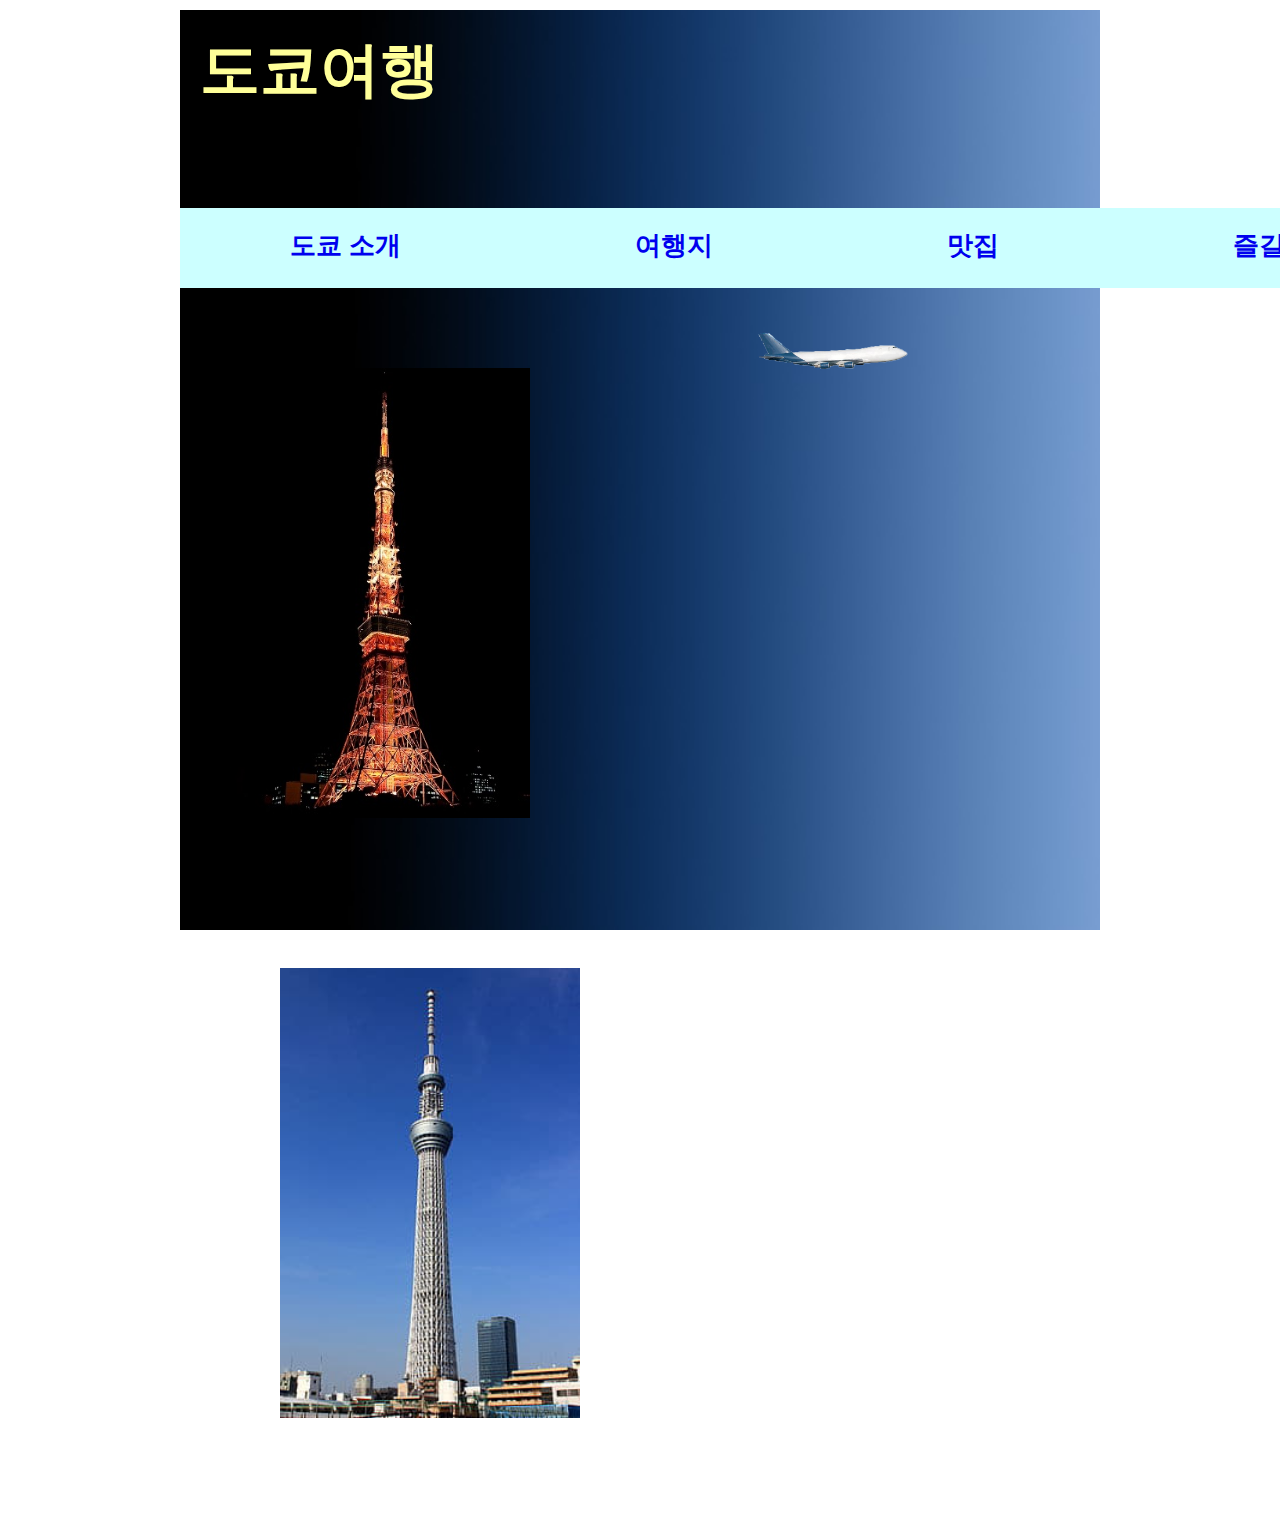
<file: index.html>
<!DOCTYPE html>
<html>
<head>
	<title>도쿄여행</title>
	<meta charset="utf-8">
	<style type="text/css">

	*{
		padding: 0;
		margin: 0px;
		text-decoration:none;

			}
	.clear{
		clear: both;
	}
	li{
		list-style-type: none;
		
	}
	#page{
		background-image: url(back.jpg);
		background-repeat: no-repeat;
		background-size: 1300px 920px;
		margin-left: 180px;
		margin-right: 180px;
	}
	header{

		width: 1250px;
		height : 70px;
		margin-top : 10px;

		/* border: solid 1px blue;*/
	}
	h2{
		font-size: 60px;
		color : #ffff99;
		margin-left: 20px;
		padding-top: 20px;
		font-family : "휴먼엑스포"; 

	}
	#titel{
		float : left;

	}
	#subtitle{
		color : #ffffff;
		float : right;
		font-size: 35px;
		padding-right: 10px;

	}
	nav{
		width : 1290px; 
		height : 60px;
		margin-top: 30px;
		 /* border: solid 1px blue; */
		padding-top : 20px;
		background-color : #ccffff;
	}
	nav li{
		color : #000000;
		font-size: 26px;
		padding-left: 70px;
		display: inline;
		margin: 120px;
		margin-left: 40px;
		font-weight: bold;
		text-align: center;
		font-family : "한초롱돋움"; 
	}

	#tokyotower{
		float : left;
		margin-right: 0px;
		margin-top: 80px;
		
	}
	#skytree{
		float : left ;
		margin-left: 50px;
		margin-top: 80px;
	}
	#nakha{
		margin-left: 70px;
	}
	#airplane{
		margin-left : 40px;
	}
	aside{
		width : 400px;
		height : 600px;
		float: left;
		margin-left: 90px;
		margin-right: 0px;
		/*border: solid 1px blue;*/ 
		padding-left: 30px;
		
	}
	aside li{
		font-size: 30px;
		margin-right: 100px;	
		margin-bottom: 23px;
		font-style: bold;
		text-align: center;
		font-family : "한초롱돋움"; 
	}

	footer{
		width: 1250px;
		height: 100px;
		margin-top: 0px;
		color : #ffffff;
		/* border : solid 1px blue; */
		/* background-color : #cc6600;*/
	}
	#pg{
		margin-left : 50px;
	}
	#make{
		float: left;
		margin: 0 0 0 30px;
		font-size: 25px;
	}
	#number{
		float : right;
		margin : 0 0 0 180px;
		font-size: 25px;
	}
	.dis{
		padding-left: 50px;
	}
	.dis1{
		display: none;
		padding-bottom: 60px;
	}
	.dis:hover{
		color: #ffffff;
	}
	.dis:hover .dis1{
		display: block;
	}
	
	
	a:visited{
		color : black;
	}
	.dis a:visited{
		color: white;
	}
	</style>
</head>
<body>
<div id = 'page'>
	<header> 
		<div id ='title'>
		<h2>도쿄여행<h2>
		</div>
		<div id = 'subtitle'>
		Tokyo 旅行
		</div>
	</header>

	<div class='clear'></div> <!-- float 속성 해제  !-->

	<nav>
		<ul>
			<li><a href = "nav1.html">도쿄 소개</a></li>
			<li><a href = "nav2.html">여행지</a></li>
			<li><a href = "nav3.html">맛집</a></li>
			<li><a href = "nav4.html">즐길거리</a></li>
			
		</ul>
	</nav>

	<div class='clear'></div>
	<div id = 'pg'>
	<section id = 'tokyotower'>
		<img src = "배경도쿄타워.jpg" width="300" height="450">
	</section>
	<aside>
		<div class ="dis">
			<span id = airplane>
				<img src = "airplane.png" width = "200">
			</span>
			<ul>
				<div class ="dis1">
					<div id ="nakha">
				<img src ="낙하산.png" width = 100>
			</div>
				<li><h3>나의 도쿄여행</h3></li>
				<li> <h5><a href="my1.html"> 첫째 날 / 둘째 날 </a>  </h5></li>
				<li>  <h5><a href="my2.html">셋째 날</a></h5></li>
				<li>  <h5><a href="my4.html">넷째 날</a></h5></li>
				<li> <h5>영상 (↓클릭) </a></h5></li>
				
				<li><a href="my3.html"> <img src = "button.png" width =" 100"></a></li>
			
		
	</div>
</div>
			</ul>
		</aside>
	
	<section id = "skytree">
		<img src = "skytree.jpg" width = "300" height="450">
	</section>
</div>
	<div class='clear'></div>
	<footer>
		<div id="make">
			제작자 : 김종휘 <br>
		</div>
		<div id="number">
			학번 : 20190706
		</div>
	</footer>

</div>


</body>
</html>
</file>
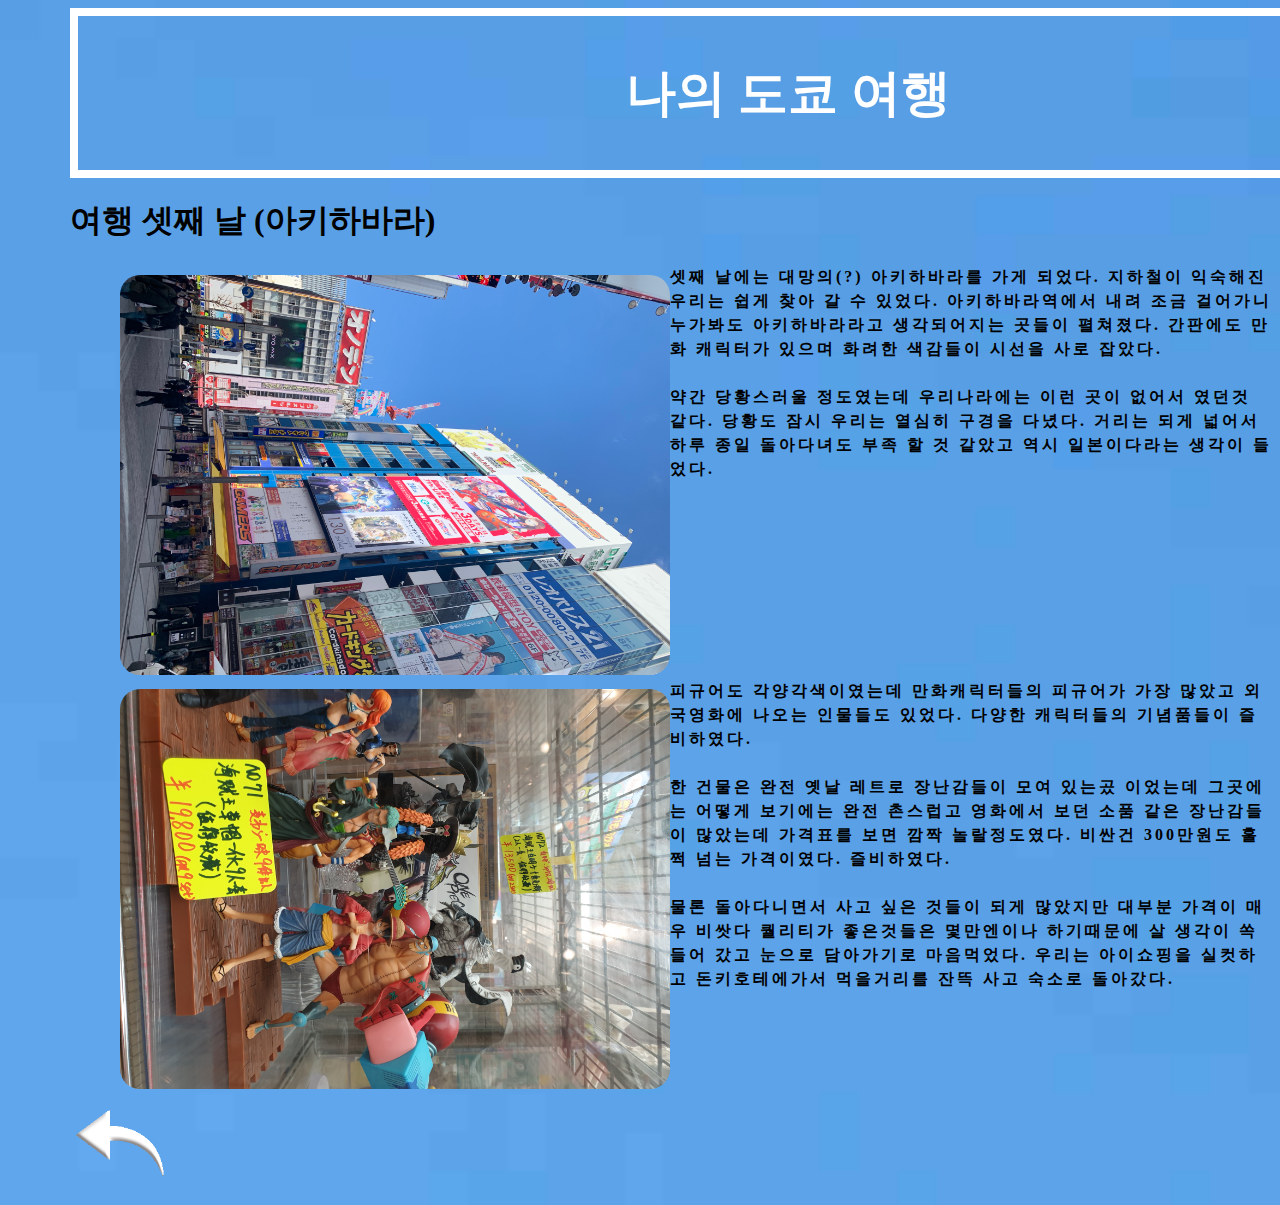
<file: my2.html>
<!DOCTYPE html>
<html>
<head>
	<title>나의 도쿄여행1</title>
	<meta charset="utf-8">
	<link href="nav4.css" rel ="stylesheet" type = "text/css">
</head>
<body>
		<header>
		<div id ='title'>
		<h1>나의 도쿄 여행<h1>
		</div>
	</header>



<div class='clear'></div>

	<div id ='title'>
		<h1>여행 셋째 날 (아키하바라)<h1>
		</div>
		<div class = "ch">
		<img src = "여행13.jpg" width=" 550" height=" 400" style="border-radius: 20px">
		<img src = "여행14.jpg" width=" 550" height=" 400" style="border-radius: 20px">
	</div>
	<section id = "s3">
		<span class="t1">
		셋째 날에는 대망의(?) 아키하바라를 가게 되었다. 지하철이 익숙해진 우리는 쉽게 찾아 갈 수 있었다. 아키하바라역에서 내려 조금 걸어가니 
		누가봐도 아키하바라라고 생각되어지는 곳들이 펼쳐졌다. 간판에도 만화 캐릭터가 있으며 화려한 색감들이 시선을 사로 잡았다.
		<br><br>
		약간 당황스러울 정도였는데 우리나라에는 이런 곳이 없어서 였던것 같다.
		당황도 잠시 우리는 열심히 구경을 다녔다. 거리는 되게 넓어서 하루 종일 돌아다녀도 부족 할 것 같았고
		역시 일본이다라는 생각이 들었다.
		<br>
		
		<br>

	</span>
	</section>

<div class='clear'></div>

			<div class = "ch">
		<img src = "여행15.jpg" width=" 550" height=" 400" style="border-radius: 20px">
		<img src = "여행16.jpg" width=" 550" height=" 400" style="border-radius: 20px">
	</div>
	<section id = "s3">
		<span class="t1">
		피규어도 각양각색이였는데 만화캐릭터들의 피규어가 가장 많았고 외국영화에 나오는 인물들도 있었다. 다양한 캐릭터들의 기념품들이 즐비하였다. 
		<br><br>
		한 건물은 완전 옛날 레트로 장난감들이 모여 있는곴 이었는데 그곳에는 어떻게 보기에는 완전 촌스럽고 영화에서 보던 소품 같은 장난감들이 많았는데 가격표를 보면 깜짝 놀랄정도였다. 비싼건 300만원도 훌쩍 넘는 가격이였다. 
		즐비하였다. 
		<br><br>
		물론 돌아다니면서 사고 싶은 것들이 되게 많았지만 대부분 가격이 매우 비쌋다 퀄리티가 좋은것들은 몇만엔이나 하기때문에 살 생각이 쏙 들어 갔고 눈으로 담아가기로 마음먹었다. 우리는 아이쇼핑을 실컷하고 돈키호테에가서 먹을거리를 잔뜩 사고 숙소로 돌아갔다.
		<br>
		
		<br>
	</span>
	</section>
	
	
	<footer>
		<div class='clear'></div>
		<div id="number">
			<a href="index.html"><img src ="뒤로가기.png" width="100"></a>
		</div>
	</footer>
</body>
</html>
</file>
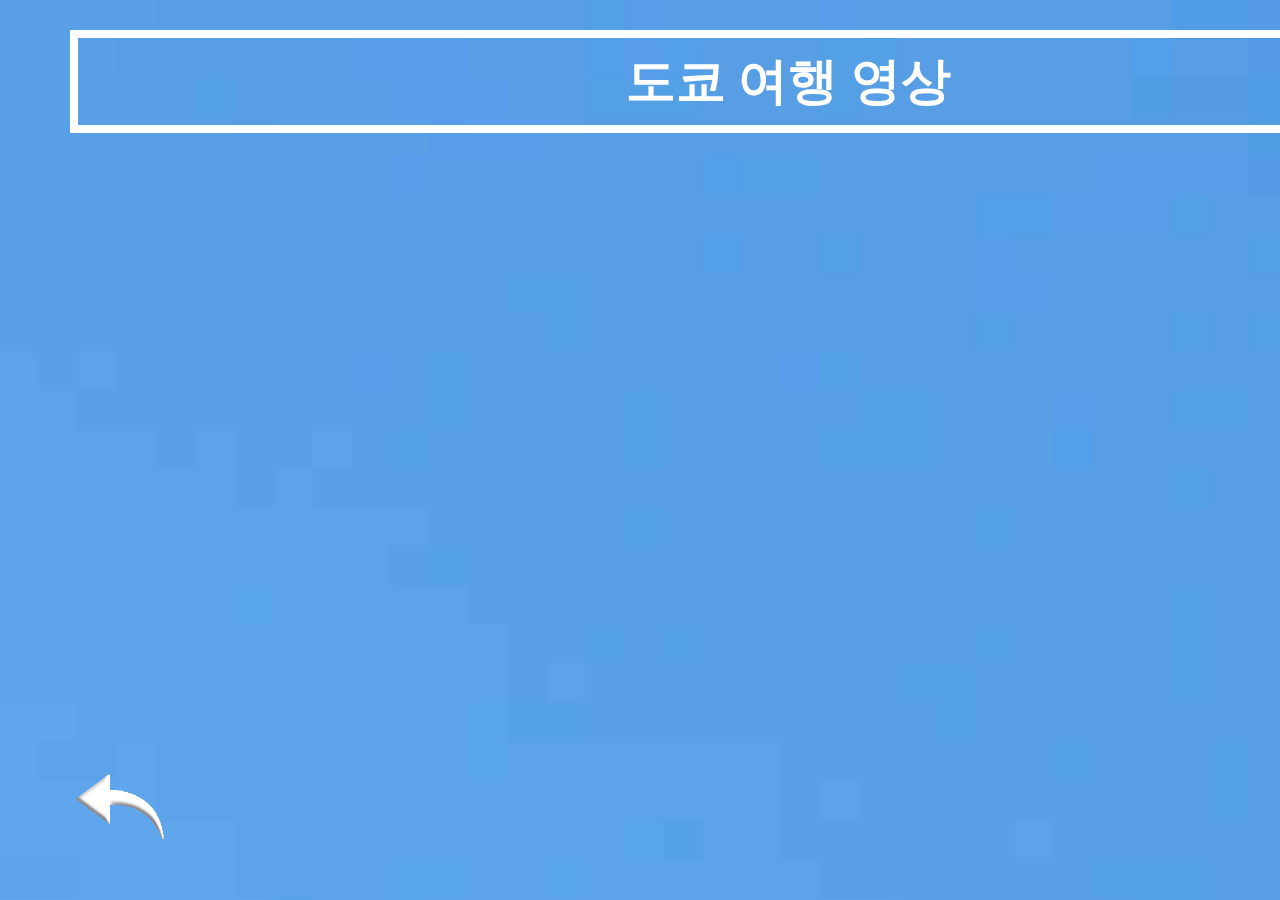
<file: my3.html>
<!DOCTYPE html>
<html>
<head>
	<title>나의 영상</title>

	<style type="text/css">
			*{
		padding: 0;
		margin: 0px;
		}

	.clear{
		clear: both;
	}

	li{
		list-style-type: none;
	}

	body{
		background-image: url(sky.jpg);
		background-repeat: no-repeat;
		margin-left: 70px;
		background-size: 10000px;
	}
	
	header{
		
		padding: 10px;
		width: 1400px;
		border: solid 8px white;
		margin-bottom: 50px;
		margin-top: 30px;
			}

	header h1{
		text-align: center ;
		font-family : "휴먼엑스포"; 
		font-size : 50px;
		color: white;

	}

	</style>
</head>
<body>
	<header>
		<div id ='title'>
		<h1>도쿄 여행 영상<h1>
		</div>
	</header>
	<div class='clear'></div>
	<div id = youtube>
<iframe width="1300" height="570" src="https://www.youtube.com/embed/Rm-LsXXhq8c" frameborder="0" allow="accelerometer; autoplay; encrypted-media; gyroscope; picture-in-picture" allowfullscreen></iframe>
</div>
			<footer>
		<div class='clear'></div>
		<div id="number">
			<a href="index.html"><img src ="뒤로가기.png" width="100"></a>
		</div>
	</footer>
</body>
</html>
</file>
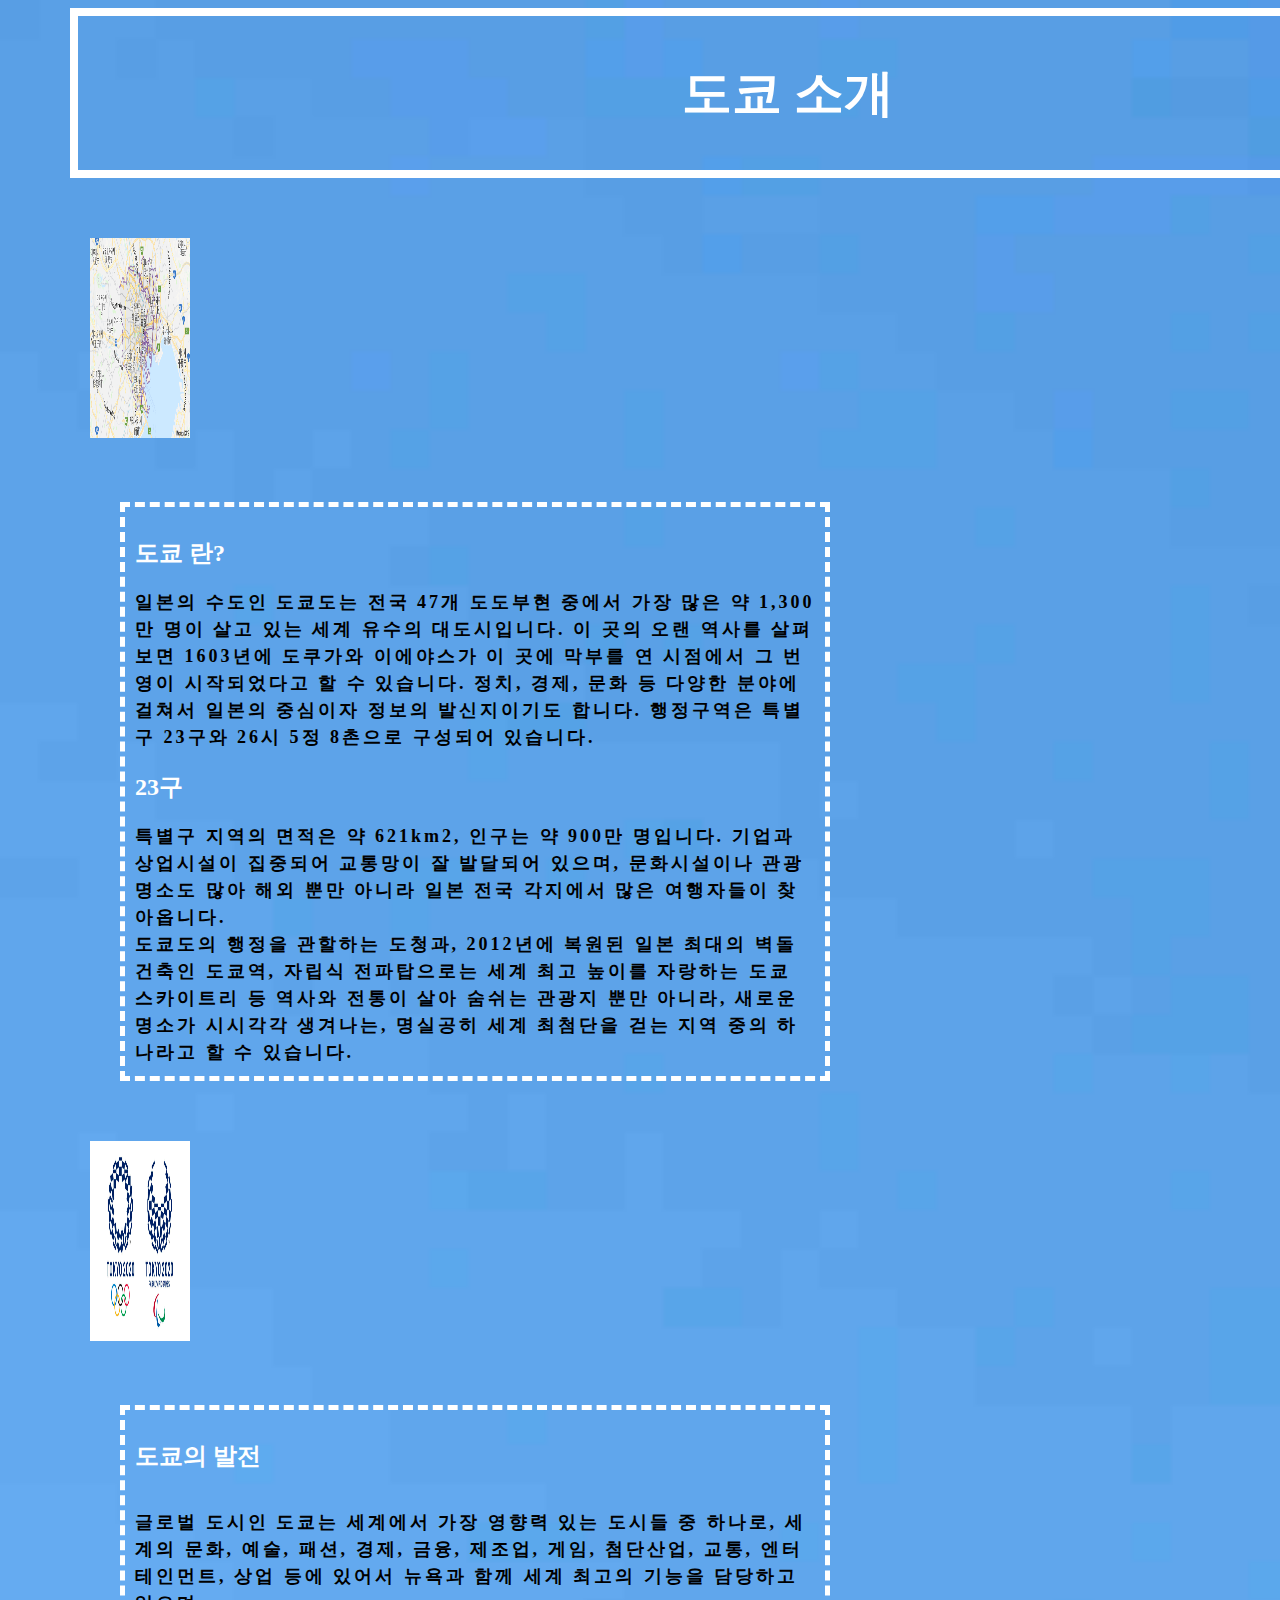
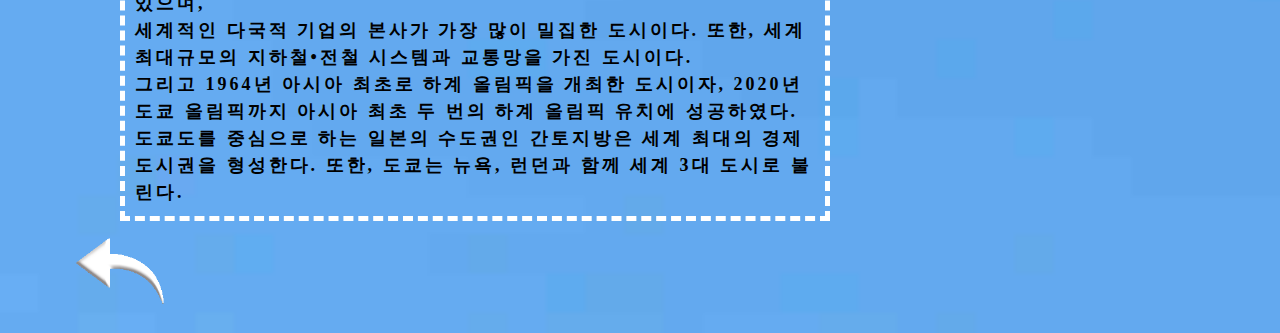
<file: nav1.html>
<!DOCTYPE html>
<html>

<head>
	<title>도쿄소개</title>
	<meta charset="utf-8">
	<link href="nav.css" rel ="stylesheet" type = "text/css">
	
</head>
<body>
		
		<header>
			<div id ='title'>
		<h1>도쿄 소개<h1>
		</div>
		</header>
	

	<aside id = s1>
		<span class = "photo">
		<img src = "tokyomap.png" width=" 200" height=" 50">
		</span>
	</aside>

	<section id = s2>
		<h2> 도쿄 란?</h2>
		
		<span class="t1">
		일본의 수도인 도쿄도는 전국 47개 도도부현 중에서 가장 많은 약 1,300만 명이 살고 있는 세계 유수의 대도시입니다. 이 곳의 오랜 역사를 살펴보면 1603년에 도쿠가와 이에야스가 이 곳에 막부를 연 시점에서 그 번영이 시작되었다고 할 수 있습니다. 정치, 경제, 문화 등 다양한 분야에 걸쳐서 일본의 중심이자 정보의 발신지이기도 합니다. 행정구역은 특별구 23구와 26시 5정 8촌으로 구성되어 있습니다.<br>
		
		</span>
		
		<h2> 23구 </h2>
	
		<span class="t1">
		특별구 지역의 면적은 약 621km2, 인구는 약 900만 명입니다. 기업과 상업시설이 집중되어 교통망이 잘 발달되어 있으며, 문화시설이나 관광 명소도 많아 해외 뿐만 아니라 일본 전국 각지에서 많은 여행자들이 찾아옵니다. <br>도쿄도의 행정을 관할하는 도청과, 2012년에 복원된 일본 최대의 벽돌건축인 도쿄역, 자립식 전파탑으로는 세계 최고 높이를 자랑하는 도쿄 스카이트리 등 역사와 전통이 살아 숨쉬는 관광지 뿐만 아니라, 새로운 명소가 시시각각 생겨나는, 명실공히 세계 최첨단을 걷는 지역 중의 하나라고 할 수 있습니다.
		</span>
	</section>

	<div class='clear'></div>

	<aside id = s1>
		<span class = "photo">
		<img src = "tokyo2020.jpg" width="600">
		</span>
	</aside>
	<section id = s2>
		<h2> 도쿄의 발전 </h2>
		<br>
		<span class="t1">
		글로벌 도시인 도쿄는 세계에서 가장 영향력 있는 도시들 중 하나로, 세계의 문화, 예술, 패션, 경제, 금융, 제조업, 게임, 첨단산업, 교통, 엔터테인먼트, 상업 등에 있어서 뉴욕과 함께 세계 최고의 기능을 담당하고 있으며, <br>세계적인 다국적 기업의 본사가 가장 많이 밀집한 도시이다. 또한, 세계 최대규모의 지하철•전철 시스템과 교통망을 가진 도시이다. <br>그리고 1964년 아시아 최초로 하계 올림픽을 개최한 도시이자, 2020년 도쿄 올림픽까지 아시아 최초 두 번의 하계 올림픽 유치에 성공하였다. <br>도쿄도를 중심으로 하는 일본의 수도권인 간토지방은 세계 최대의 경제 도시권을 형성한다. 또한, 도쿄는 뉴욕, 런던과 함께 세계 3대 도시로 불린다.
		</span>
	</section>

	</div>
	<div class='clear'></div>
	<footer>
		
		<div id="number">
			<a href="index.html"><img src ="뒤로가기.png" width="100"></a>
		</div>
	</footer>
</body>
</html>
</file>
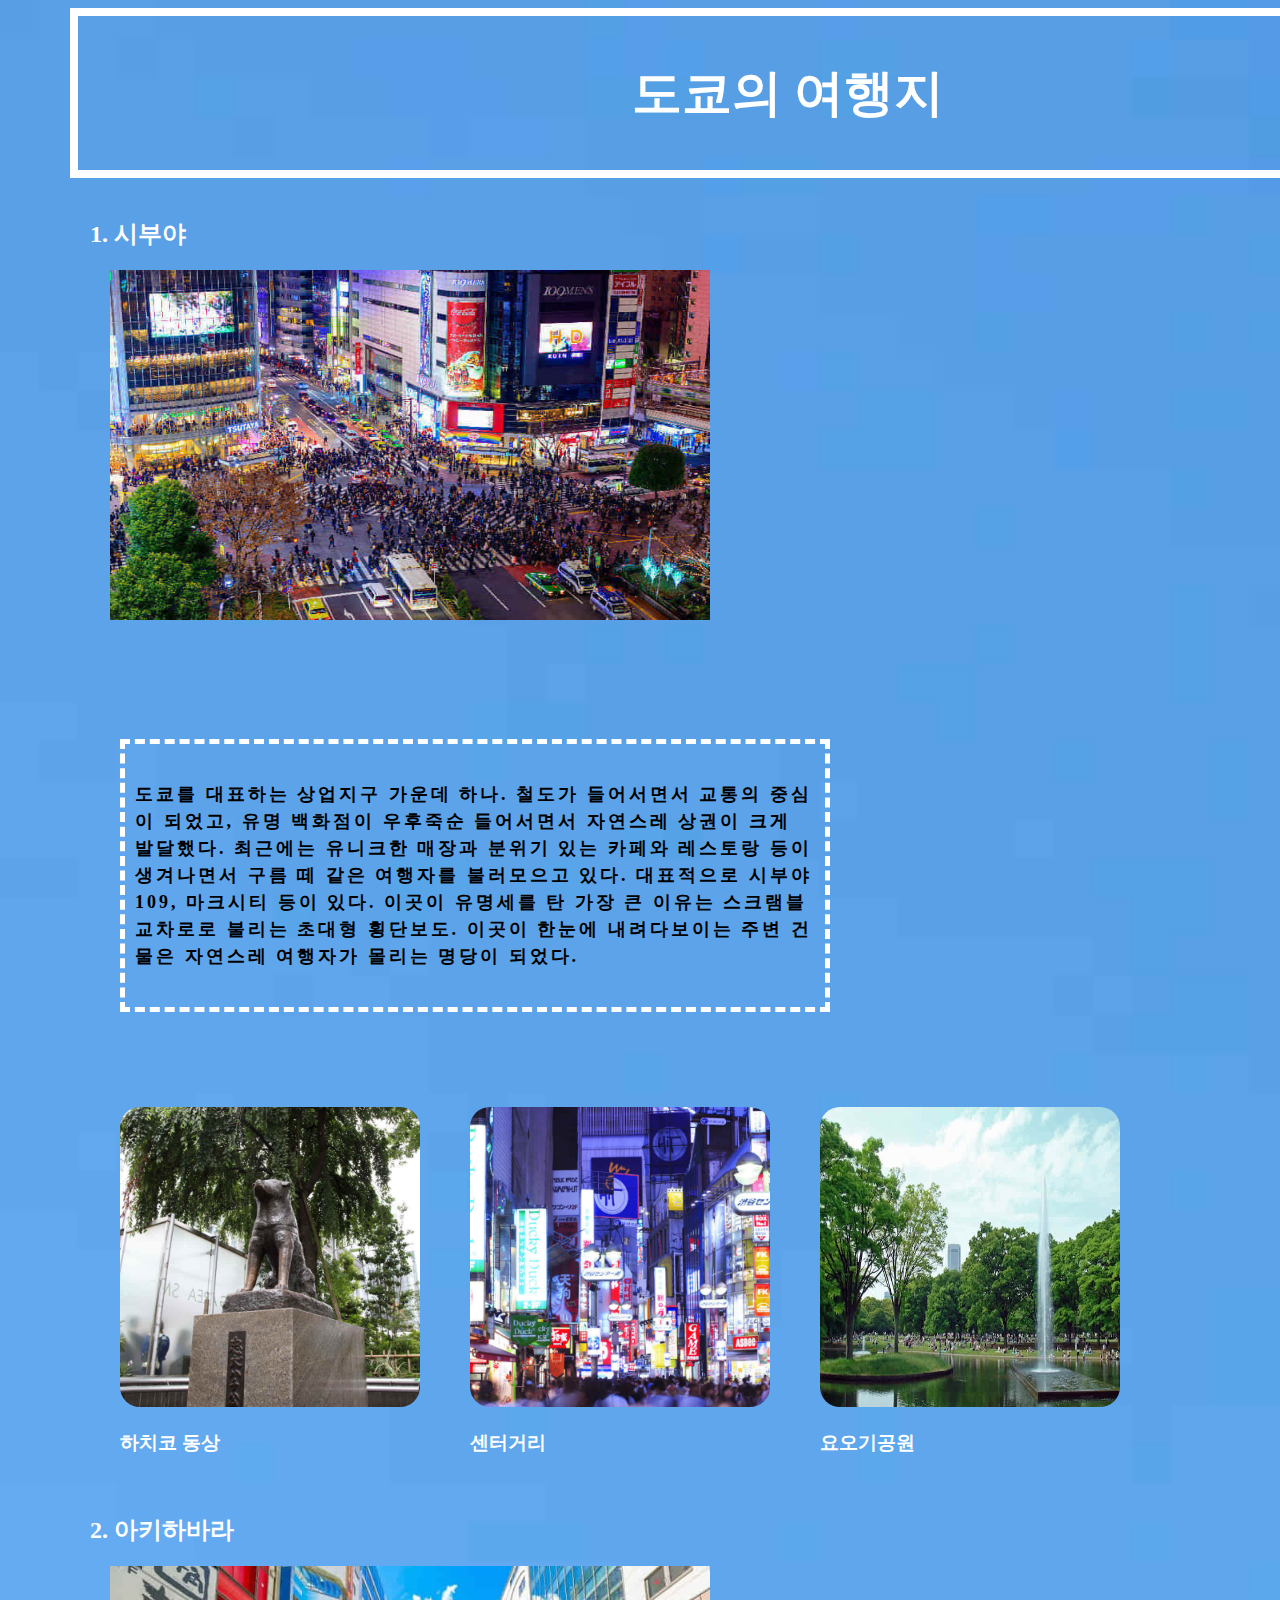
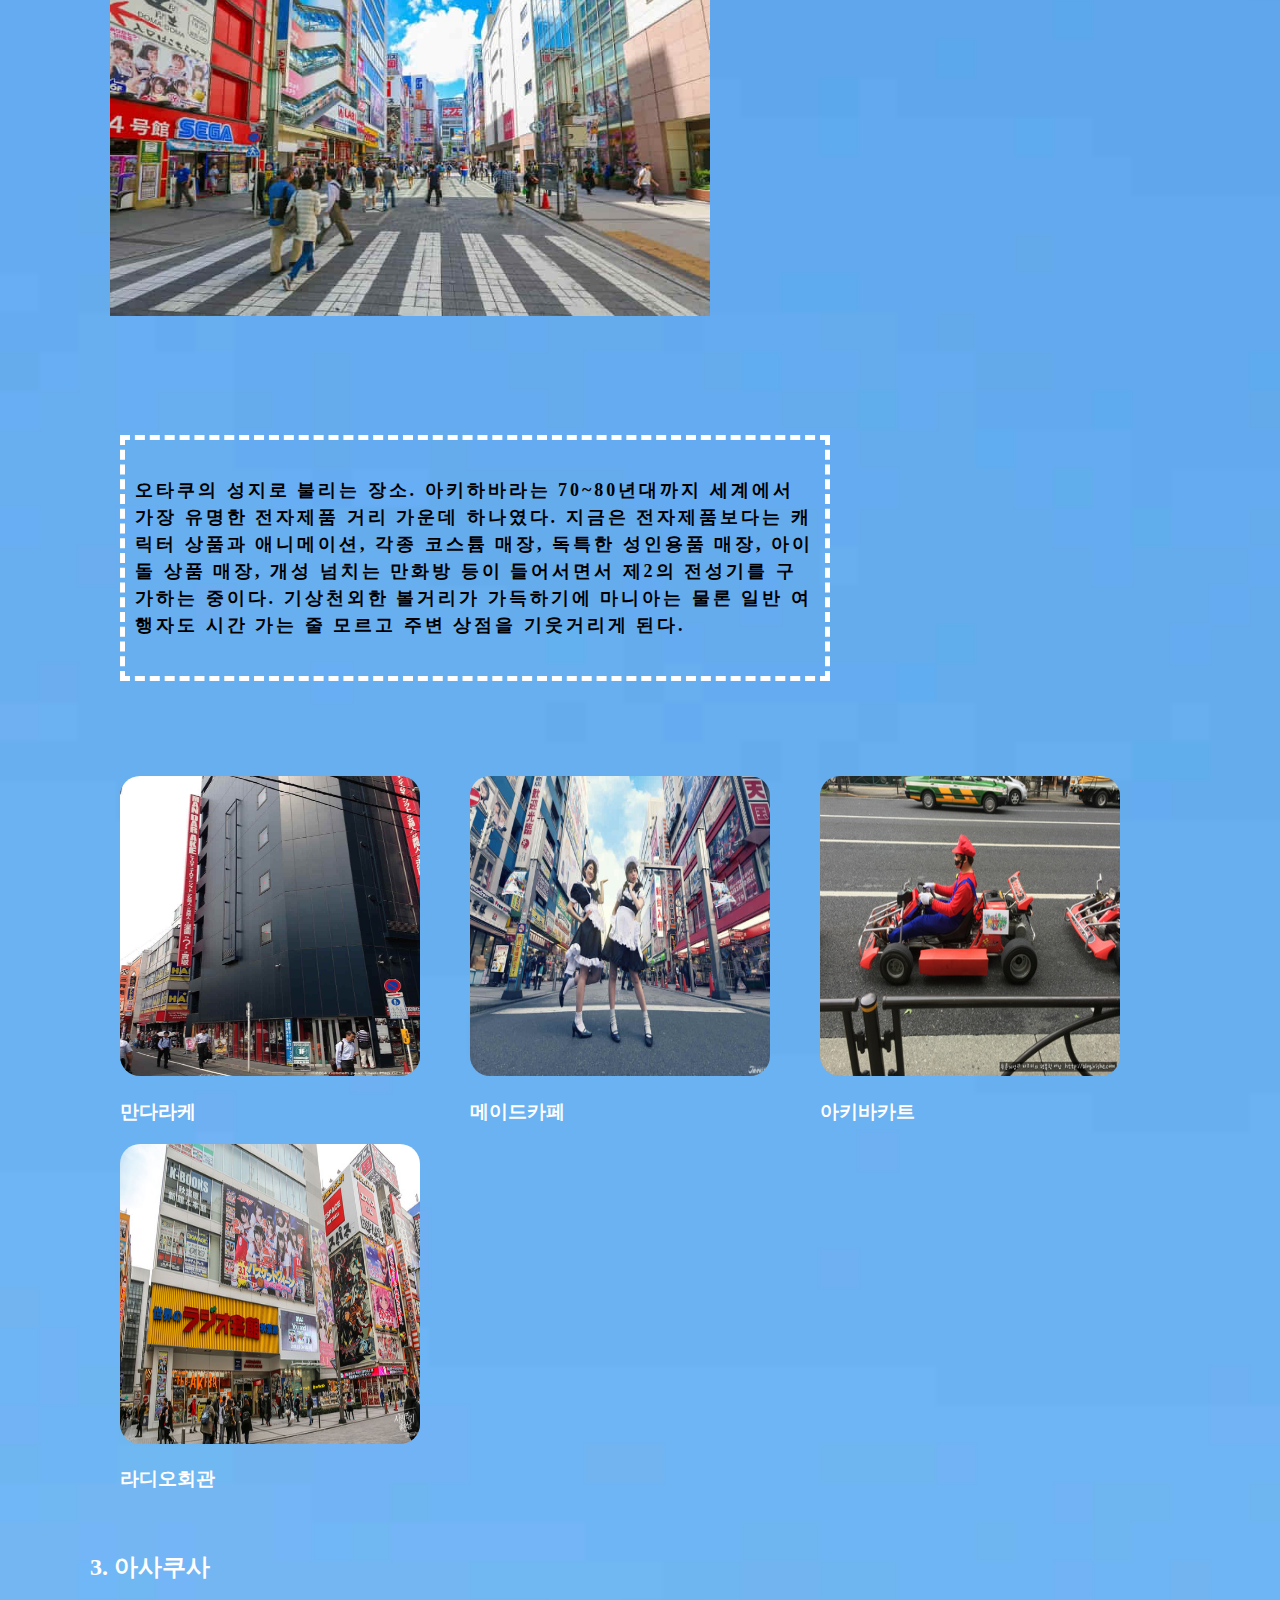
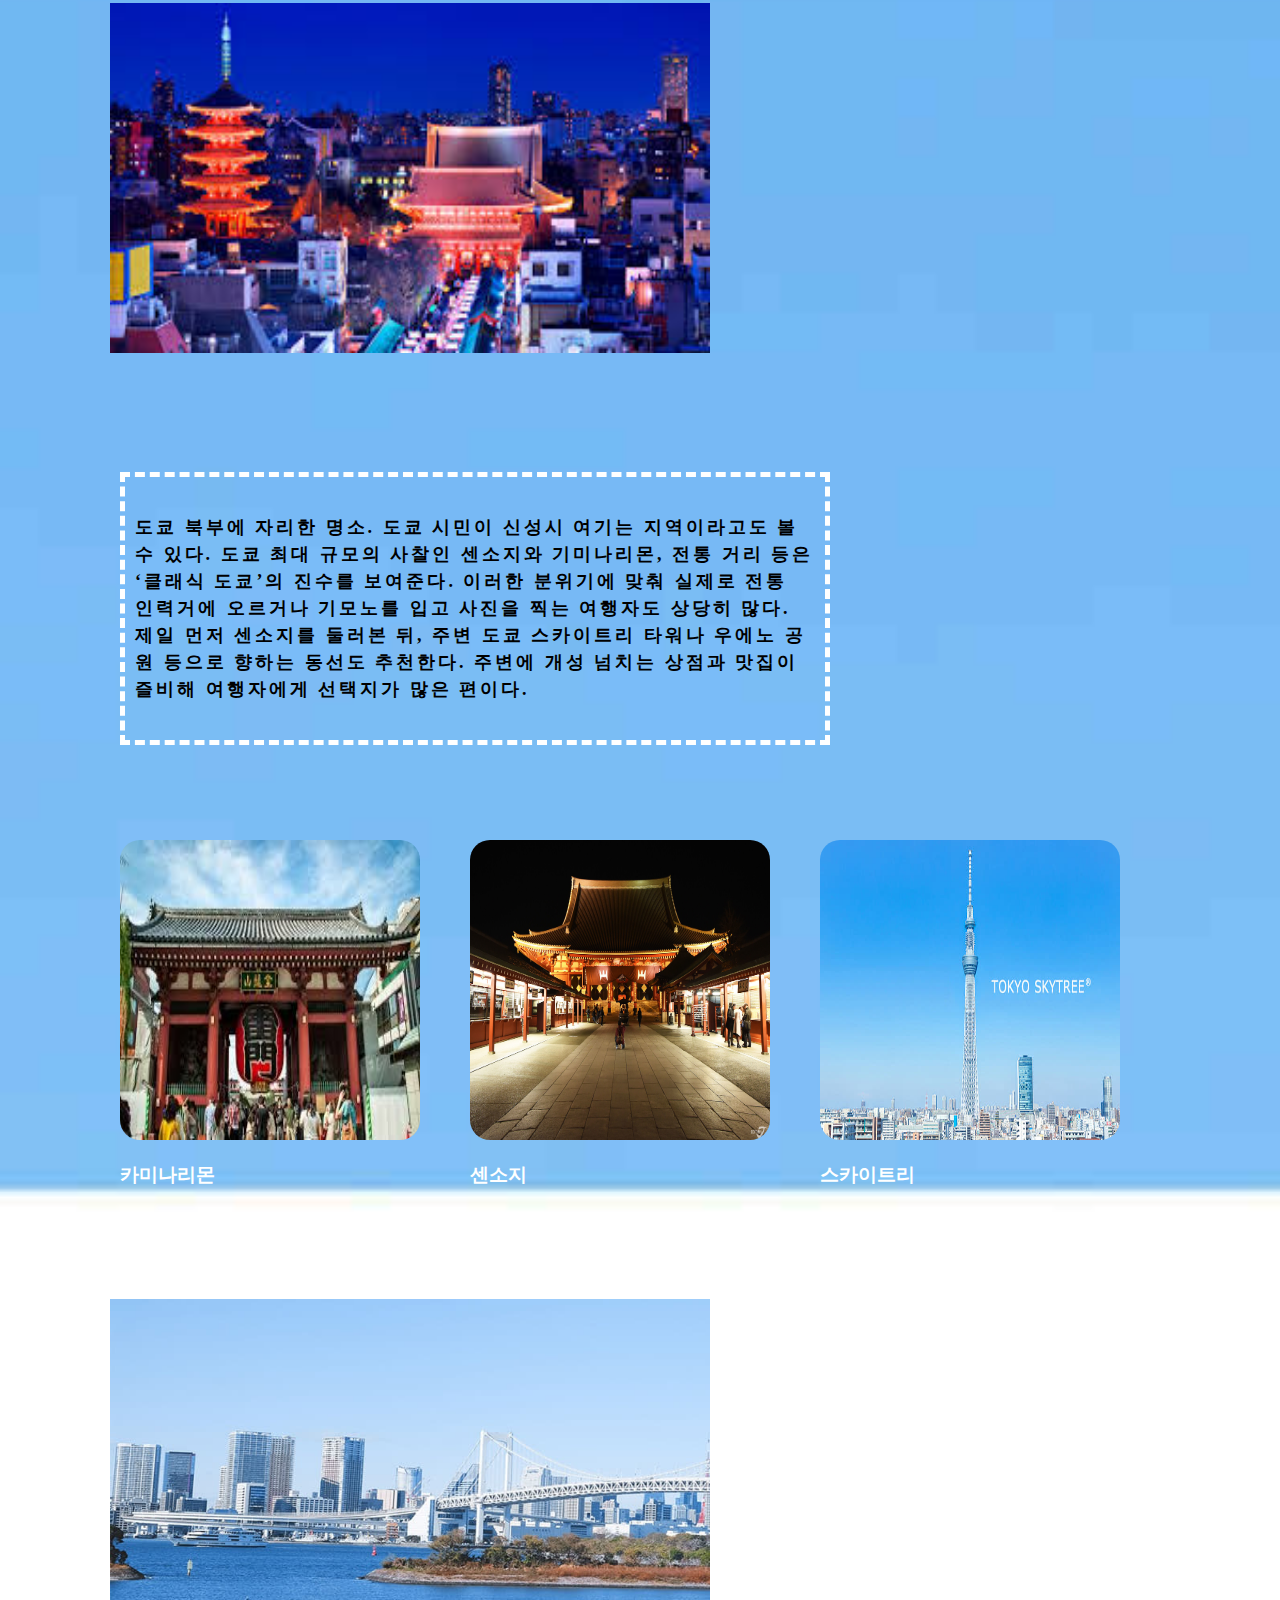
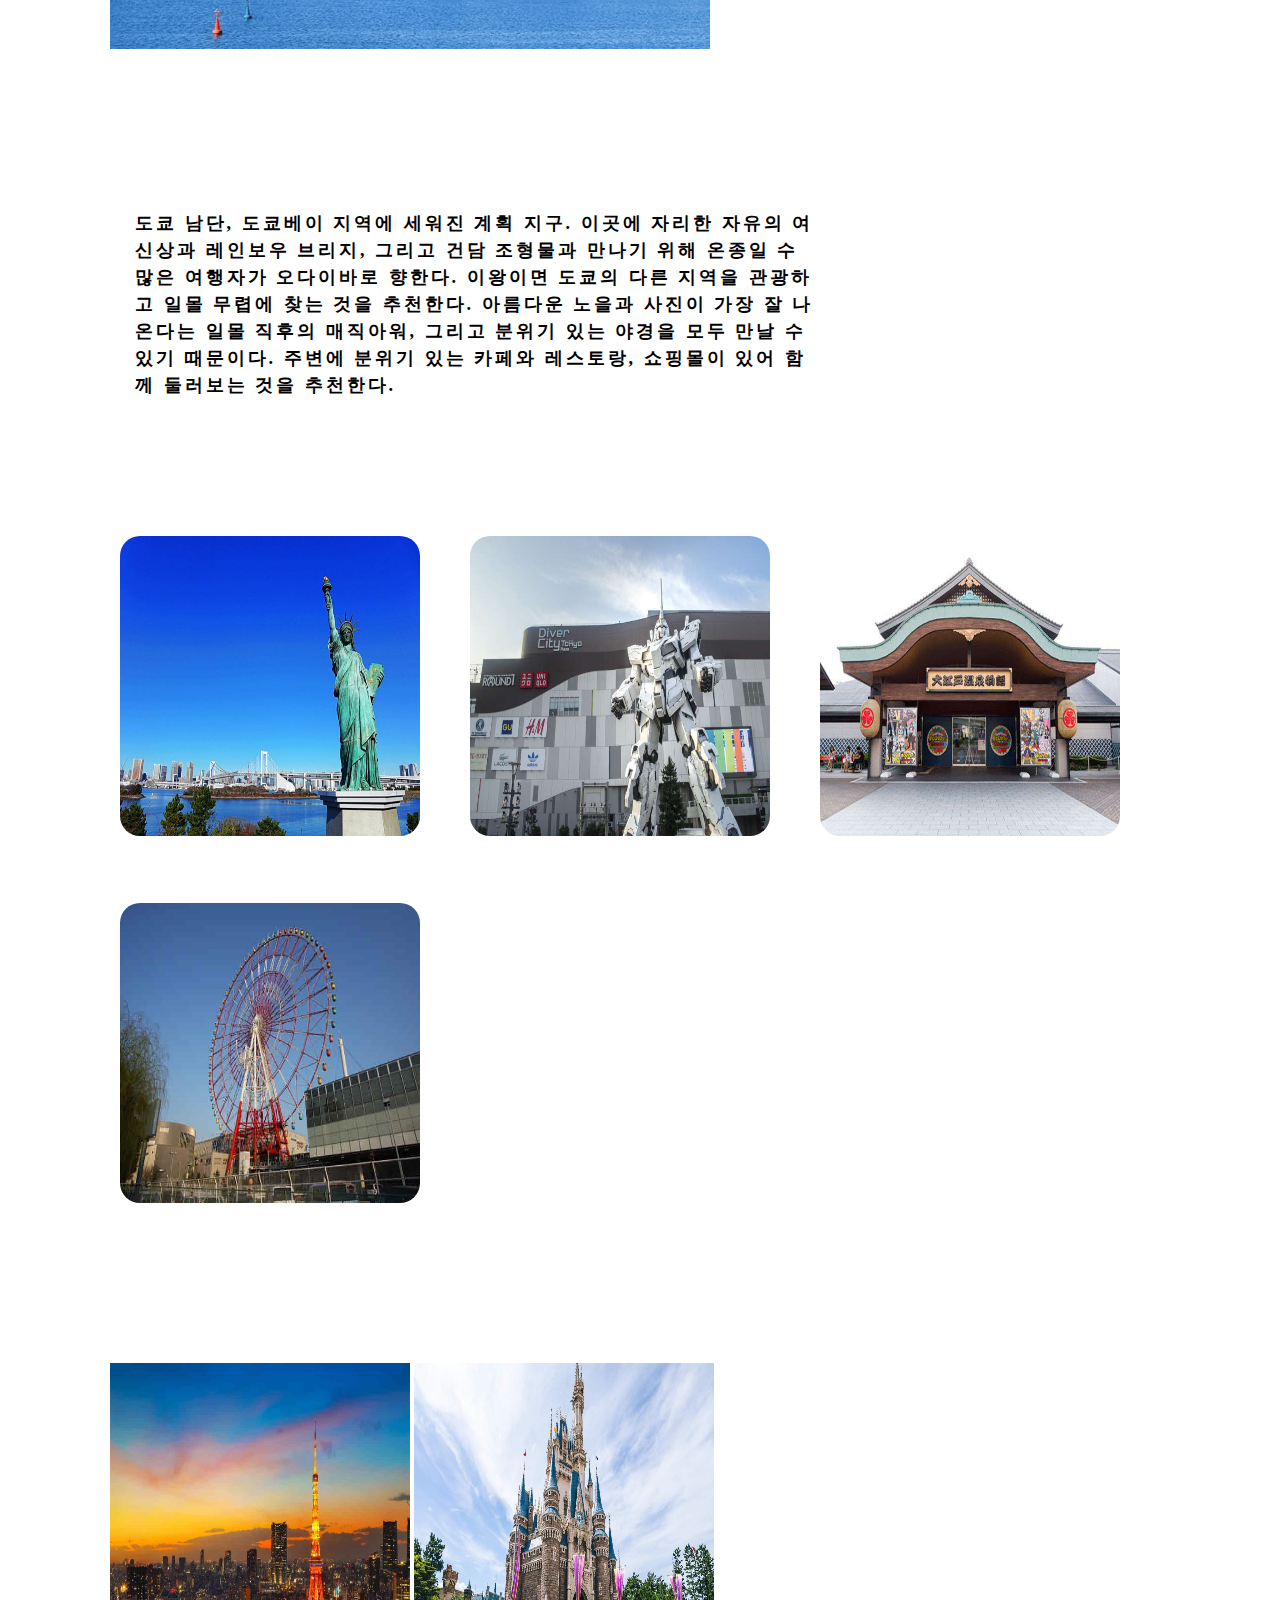
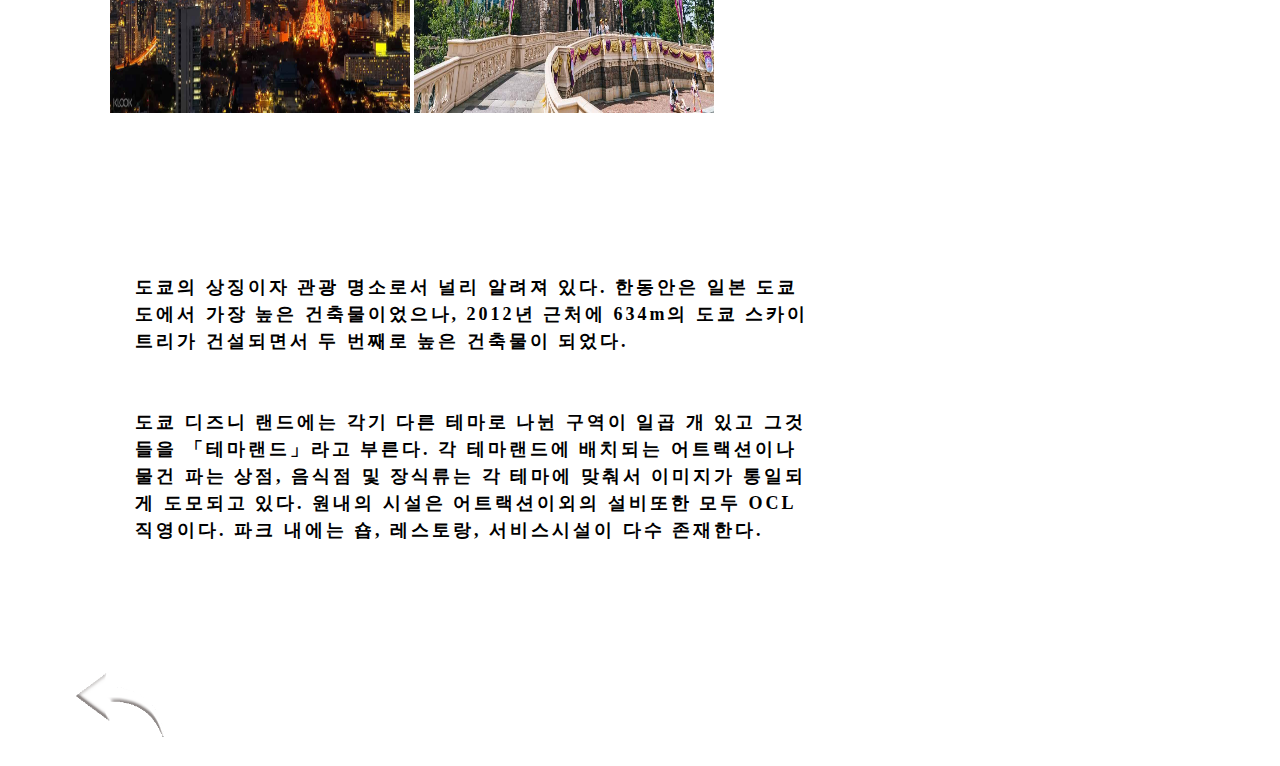
<file: nav2.html>
<!DOCTYPE html>
<html>
<head>
	<title>여행지</title>
	<meta charset="utf-8">
	<link href="nav2.css" rel ="stylesheet" type = "text/css">

</style>
</head>
<body>
	<header>
		<div id ='title'>
		<h1>도쿄의 여행지<h1>
		</div>
	</header>

	<aside id = s1>
		<h2> 1. 시부야 </h2>
		<span class = "photo">
		<img src = "시부야.jpg" width=" 600" height=" 350">
		</span>
	</aside>
	<section id = "s2">
		<span class="t1">
			<br>
		도쿄를 대표하는 상업지구 가운데 하나. 철도가 들어서면서 교통의 중심이 되었고, 유명 백화점이 우후죽순 들어서면서 자연스레 상권이 크게 발달했다. 최근에는 유니크한 매장과 분위기 있는 카페와 레스토랑 등이 생겨나면서 구름 떼 같은 여행자를 불러모으고 있다. 대표적으로 시부야 109, 마크시티 등이 있다. 이곳이 유명세를 탄 가장 큰 이유는 스크램블 교차로로 불리는 초대형 횡단보도. 이곳이 한눈에 내려다보이는 주변 건물은 자연스레 여행자가 몰리는 명당이 되었다. 
		<br>
		<br>
	</span>
	</section>
	<div class='clear'></div>
	<span class = "photo1">
		<img src = "하치.jpg" width=" 300" height=" 300" style="border-radius: 20px"
		>
		<h3>하치코 동상</h3>

		</span>
		
	<span class = "photo1">
		<img src = "센터거리.jpg" width=" 300" height=" 300" style="border-radius: 20px">
		<h3>센터거리 </h3>
	</span>
		
	<span class = "photo1">
		<img src = "요오기공원.jpg" width=" 300" height=" 300" style="border-radius: 20px">
		<h3>요오기공원</h3>
	</span>

	<div class='clear'></div>
	<aside id = s1>
		<h2> 2. 아키하바라 </h2>
		<span class = "photo">
		<img src = "아키하바라.jpg" width=" 600" height=" 350">
		</span>
	</aside>
	<section id = "s2">
		<span class="t1">
			<br>
		오타쿠의 성지로 불리는 장소. 아키하바라는 70~80년대까지 세계에서 가장 유명한 전자제품 거리 가운데 하나였다. 지금은 전자제품보다는 캐릭터 상품과 애니메이션, 각종 코스튬 매장, 독특한 성인용품 매장, 아이돌 상품 매장, 개성 넘치는 만화방 등이 들어서면서 제2의 전성기를 구가하는 중이다. 기상천외한 볼거리가 가득하기에 마니아는 물론 일반 여행자도 시간 가는 줄 모르고 주변 상점을 기웃거리게 된다. 
		<br>
		<br>
	</span>
	</section>

	<div class='clear'></div>
	<span class = "photo1">
		<img src = "만다라케.jpg" width=" 300" height=" 300" style="border-radius: 20px">
		<h3>만다라케</h3>
	</span>
	<span class = "photo1">
		<img src = "메이드카페.jpg" width=" 300" height=" 300" style="border-radius: 20px">
		<h3>메이드카페</h3>
	</span>
	<span class = "photo1">
		<img src = "아키바카트.jpg" width=" 300" height=" 300" style="border-radius: 20px">
		<h3>아키바카트</h3>
	</span>

	<span class = "photo1">
		<img src = "라디오회관.jpg" width=" 300" height=" 300" style="border-radius: 20px">
		<h3>라디오회관</h3>
	</span>

<div class='clear'></div>

	<aside id = s1>
		<h2> 3. 아사쿠사 </h2>
		<span class = "photo">
		<img src = "아사쿠사.jpg" width=" 600" height=" 350">
		</span>
	</aside>
	<section id = "s2">
		<span class="t1">
			<br>
		도쿄 북부에 자리한 명소. 도쿄 시민이 신성시 여기는 지역이라고도 볼 수 있다. 도쿄 최대 규모의 사찰인 센소지와 기미나리몬, 전통 거리 등은 ‘클래식 도쿄’의 진수를 보여준다. 이러한 분위기에 맞춰 실제로 전통 인력거에 오르거나 기모노를 입고 사진을 찍는 여행자도 상당히 많다. 제일 먼저 센소지를 둘러본 뒤, 주변 도쿄 스카이트리 타워나 우에노 공원 등으로 향하는 동선도 추천한다. 주변에 개성 넘치는 상점과 맛집이 즐비해 여행자에게 선택지가 많은 편이다. 
		<br>
		<br>
	</span>
	</section>

<div class='clear'></div>

	<span class = "photo1">
		<img src = "카미나리몬.jpg" width=" 300" height=" 300" style="border-radius: 20px">
		<h3>카미나리몬</h3>
	</span>
	<span class = "photo1">
		<img src = "센소지.jpg" width=" 300" height=" 300" style="border-radius: 20px">
		<h3>센소지</h3>
	</span>
	<span class = "photo1">
		<img src = "스카이트리.jpg" width=" 300" height=" 300" style="border-radius: 20px">
		<h3>스카이트리</h3>
	</span>

<div class='clear'></div>

	<aside id = s1>
		<h2> 4. 오다이바 </h2>
		<span class = "photo">
		<img src = "오다이바.jpg" width=" 600" height=" 350">
		</span>
	</aside>
	<section id = "s2">
		<span class="t1">
			<br>
		도쿄 남단, 도쿄베이 지역에 세워진 계획 지구. 이곳에 자리한 자유의 여신상과 레인보우 브리지, 그리고 건담 조형물과 만나기 위해 온종일 수많은 여행자가 오다이바로 향한다. 이왕이면 도쿄의 다른 지역을 관광하고 일몰 무렵에 찾는 것을 추천한다. 아름다운 노을과 사진이 가장 잘 나온다는 일몰 직후의 매직아워, 그리고 분위기 있는 야경을 모두 만날 수 있기 때문이다. 주변에 분위기 있는 카페와 레스토랑, 쇼핑몰이 있어 함께 둘러보는 것을 추천한다. 
		<br>
		<br>
	</span>
	</section>

<div class='clear'></div>

	<span class = "photo1">
		<img src = "자유의여신상.jpg" width=" 300" height=" 300" style="border-radius: 20px">
		<h3>자유의 여신상</h3>
	</span>
	<span class = "photo1">
		<img src = "건담.jpg" width=" 300" height=" 300" style="border-radius: 20px">
		<h3>19.7m 건담</h3>
	</span>
	<span class = "photo1">
		<img src = "오오에도온천.jpg" width=" 300" height=" 300" style="border-radius: 20px">
		<h3>오오에도 온천</h3>
	</span>
	<span class = "photo1">
		<img src = "관람차.jpg" width=" 300" height=" 300" style="border-radius: 20px">
		<h3>관람차</h3>
	</span>

<div class='clear'></div>
	<aside id = s1>
		<h2> 5. 도쿄타워,디즈니랜드 </h2>
		<span class = "photo">
		<img src = "도쿄타워.jpg" width=" 300" height=" 350">
		<img src = "디즈니랜드.jpg" width=" 300" height=" 350">
		</span>
	</aside>
<section id = "s2">
		<span class="t1">
			<br>
		도쿄의 상징이자 관광 명소로서 널리 알려져 있다. 한동안은 일본 도쿄도에서 가장 높은 건축물이었으나, 2012년 근처에 634m의 도쿄 스카이 트리가 건설되면서 두 번째로 높은 건축물이 되었다.
		<br>
		<br>
		<br>
		도쿄 디즈니 랜드에는 각기 다른 테마로 나뉜 구역이 일곱 개 있고 그것들을 「테마랜드」라고 부른다. 각 테마랜드에 배치되는 어트랙션이나 물건 파는 상점, 음식점 및 장식류는 각 테마에 맞춰서 이미지가 통일되게 도모되고 있다. 원내의 시설은 어트랙션이외의 설비또한 모두 OCL직영이다. 파크 내에는 숍, 레스토랑, 서비스시설이 다수 존재한다.
	</span>
	</section>
	<footer>
		<div class='clear'></div>
		<div id="number">
			<a href="index.html"><img src ="뒤로가기.png" width="100"></a>
		</div>
	</footer>
</body>
</html>
</file>
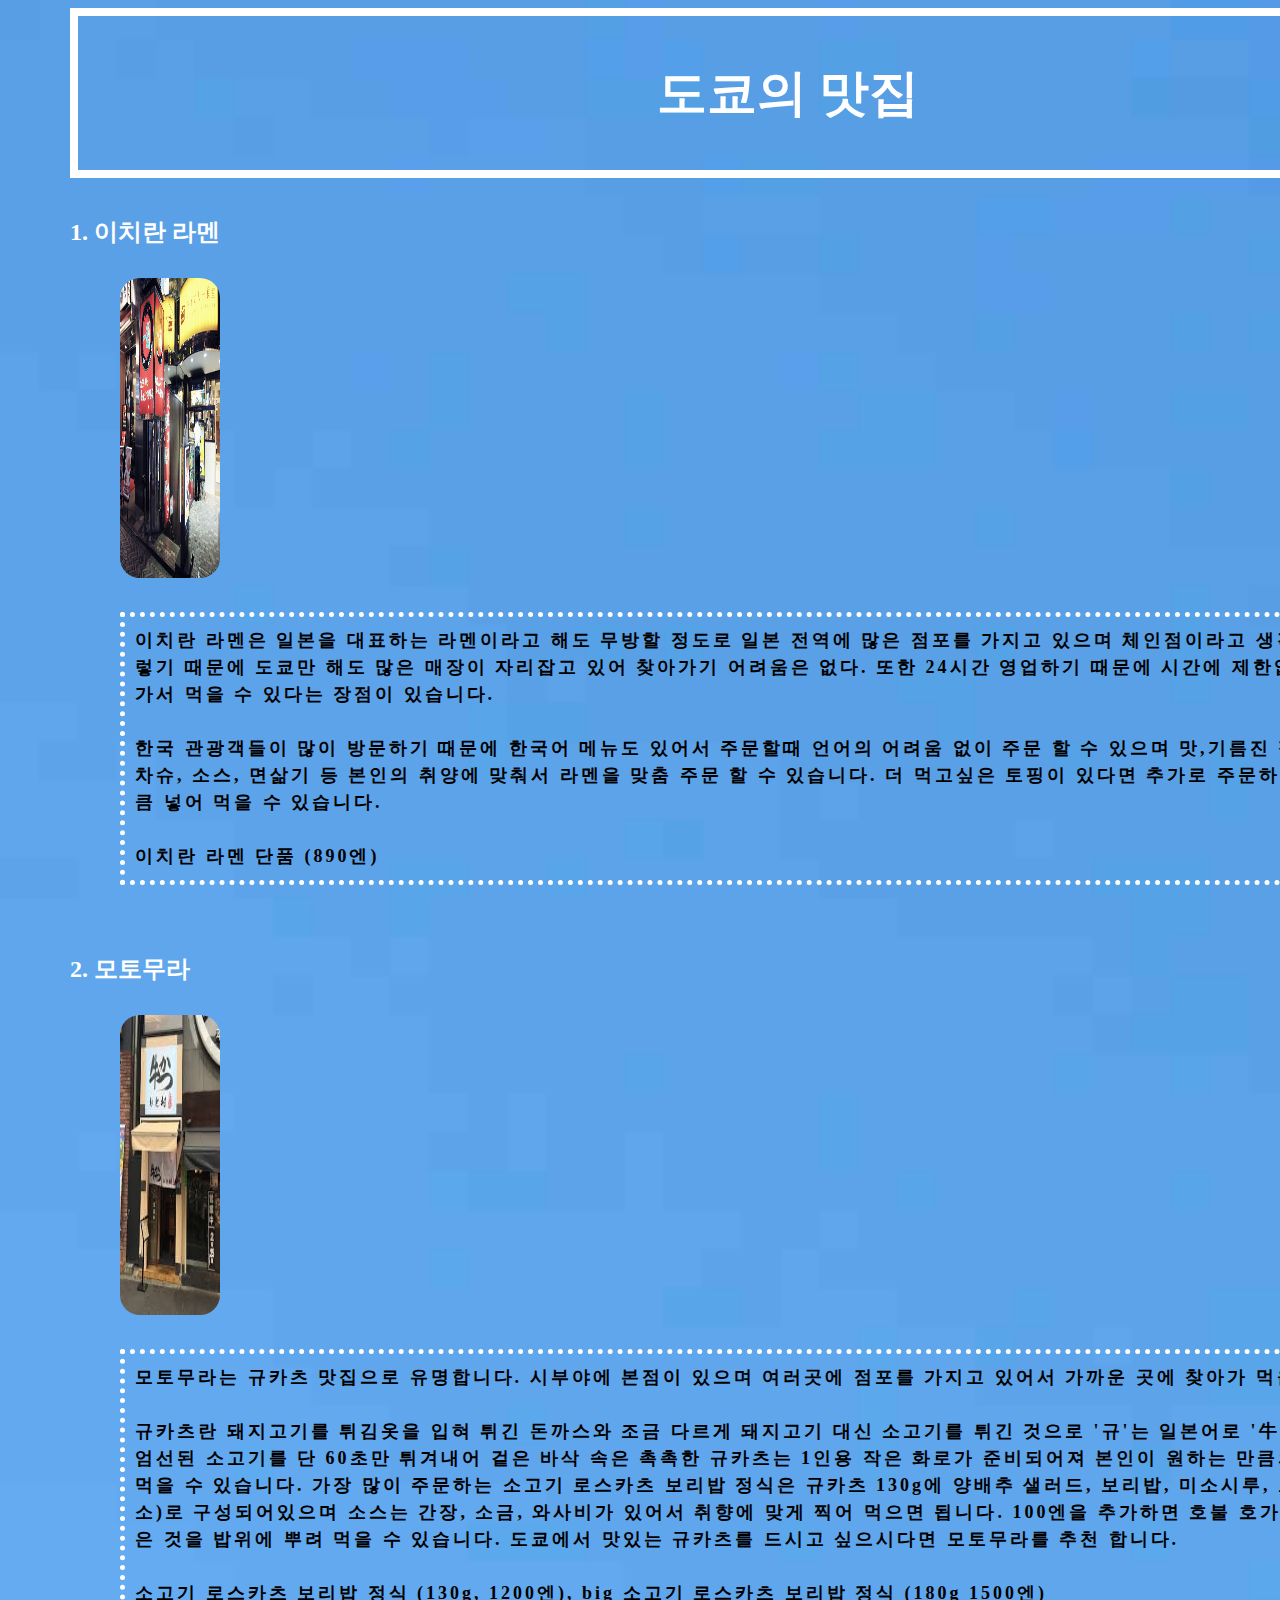
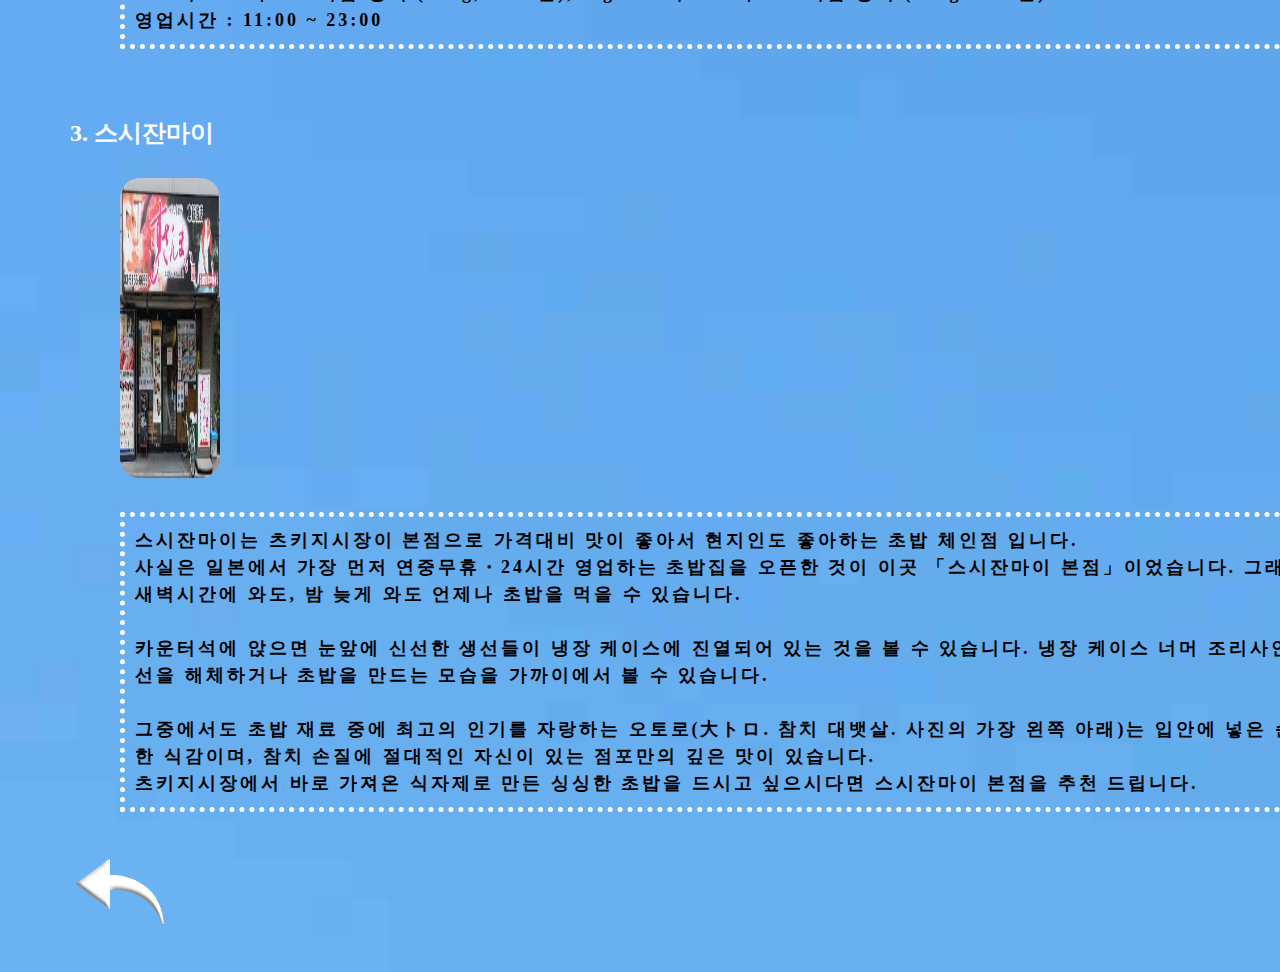
<file: nav3.html>
<!DOCTYPE html>
<html>
<head>
	<title>도쿄의 맛집</title>
	<meta charset="utf-8">
	<link href="nav3.css" rel ="stylesheet" type = "text/css">

</head>
<body>
	<header>
		<div id ='title'>
		<h1>도쿄의 맛집<h1>
		</div>
	</header>

		<span id = s1>
		<span class = "photo">
		</span>
		<h2> 1. 이치란 라멘 </h2>
		
		<div id = "dis">
	<span class = "photo1">
		<img src = "이치란입구.jpg" width=" 100" height=" 300" style="border-radius: 20px">
	</span>
	<div id = dis1>
	<span class = "photo1">
		<img src = "라멘메뉴.jpg" width=" 300" height=" 300" style="border-radius: 20px">
	
	</span>
	<span class = "photo1">
		<img src = "이치란라멘.jpg" width=" 300" height=" 300" style="border-radius: 20px">
		
	</span>
	<span class = "photo1">
		<img src = "추가메뉴.jpg" width=" 300" height=" 300" style="border-radius: 20px">
		
	</span>
</div>
</div>
	<div class='clear'></div>

	<section id = "s2">
		<span class="t1">
		이치란 라멘은 일본을 대표하는 라멘이라고 해도 무방할 정도로 일본 전역에 많은 점포를 가지고 있으며 체인점이라고 생각하면 된다. 그렇기 때문에 도쿄만 해도 많은 매장이 자리잡고 있어 찾아가기 어려움은 없다. 또한 24시간 영업하기 때문에 시간에 제한없이 언제든지 가서 먹을 수 있다는 장점이 있습니다.
		<br>
		<br>
		한국 관광객들이 많이 방문하기 때문에 한국어 메뉴도 있어서 주문할때 언어의 어려움 없이
		주문 할 수 있으며 맛,기름진 정도, 마늘, 파, 차슈, 소스, 면삶기 등 본인의 취양에 맞춰서 라멘을 맞춤 주문 할 수 있습니다. 더 먹고싶은 토핑이 있다면 추가로 주문하여 먹고 싶은 만큼 넣어 먹을 수 있습니다.
		<br>
		<br>
		이치란 라멘 단품 (890엔)
	</span>
	</section>

	<div class='clear'></div>



			<span id = s1>
		<span class = "photo">
		</span>
		<h2> 2. 모토무라 </h2>
		
		<div id = "dis">
	<span class = "photo1">
		<img src = "모토무라입구.jpg" width=" 100" height=" 300" style="border-radius: 20px">
	</span>
	<div id = dis1>
	<span class = "photo1">
		<img src = "규카츠.jpg" width=" 300" height=" 300" style="border-radius: 20px">
	
	</span>
	<span class = "photo1">
		<img src = "규카츠3.jpg" width=" 300" height=" 300" style="border-radius: 20px">
		
	</span>
	<span class = "photo1">
		<img src = "규카츠2.jpg" width=" 300" height=" 300" style="border-radius: 20px">
		
	</span>
</div>
</div>
	<div class='clear'></div>

	<section id = "s2">
		<span class="t1">
		모토무라는 규카츠 맛집으로 유명합니다. 시부야에 본점이 있으며 여러곳에 점포를 가지고 있어서 가까운 곳에 찾아가 먹을 수 있습니다.  
		<br>
		<br>
		규카츠란 돼지고기를 튀김옷을 입혀 튀긴 돈까스와 조금 다르게 돼지고기 대신 소고기를 튀긴 것으로 '규'는 일본어로 '牛'를 의미합니다. <br>
		엄선된 소고기를 단 60초만 튀겨내어 겉은 바삭 속은 촉촉한 규카츠는 1인용 작은 화로가
		준비되어져 본인이 원하는 만큼의 굽기로 구워 먹을 수 있습니다. 
		가장 많이 주문하는 소고기 로스카츠 보리밥 정식은 
		규카츠 130g에 양배추 샐러드, 보리밥, 미소시루, 오신코(절인채소)로 구성되어있으며
		소스는 간장, 소금, 와사비가 있어서 취향에 맞게 찍어 먹으면 됩니다.
		100엔을 추가하면 호불 호가 갈리지만 마 갈은 것을 밥위에 뿌려 먹을 수 있습니다.
		도쿄에서 맛있는 규카츠를 드시고 싶으시다면 모토무라를 추천 합니다.
		<br>
		<br>
		소고기 로스카츠 보리밥 정식 (130g, 1200엔),
		big 소고기 로스카츠 보리밥 정식 (180g 1500엔)
		<br>
		영업시간 : 11:00 ~ 23:00
	</span>
	</span>
	</section>

<div class='clear'></div>



			<span id = s1>
		<span class = "photo">
		</span>
		<h2> 3. 스시잔마이 </h2>
		
		<div id = "dis">
	<span class = "photo1">
		<img src = "스시입구.jpg" width=" 100" height=" 300" style="border-radius: 20px">
	</span>
	<div id = dis1>
	<span class = "photo1">
		<img src = "스시메뉴.jpg" width=" 300" height=" 300" style="border-radius: 20px">
	
	</span>
	<span class = "photo1">
		<img src = "스시1.jpg" width=" 300" height=" 300" style="border-radius: 20px">
		
	</span>
	<span class = "photo1">
		<img src = "스시2.jpg" width=" 300" height=" 300" style="border-radius: 20px">
		
	</span>
</div>
</div>
	<div class='clear'></div>

	<section id = "s2">
		<span class="t1">
		스시잔마이는 츠키지시장이 본점으로  가격대비 맛이 좋아서 현지인도 좋아하는 초밥 체인점 입니다. <br>
		사실은 일본에서 가장 먼저 연중무휴・24시간 영업하는 초밥집을 오픈한 것이 이곳 「스시잔마이 본점」이었습니다. 그래서 경매가 끝난 새벽시간에 와도, 밤 늦게 와도 언제나 초밥을 먹을 수 있습니다. <br><br>
		카운터석에 앉으면 눈앞에 신선한 생선들이 냉장 케이스에 진열되어 있는 것을 볼 수 있습니다. 냉장 케이스 너머 조리사인 아티마에가 생선을 해체하거나 초밥을 만드는 모습을 가까이에서 볼 수 있습니다.
		<br><br>
		그중에서도 초밥 재료 중에 최고의 인기를 자랑하는 오토로(大トロ. 참치 대뱃살. 사진의 가장 왼쪽 아래)는 입안에 넣은 순간에 녹는 듯한 식감이며, 참치 손질에 절대적인 자신이 있는 점포만의 깊은 맛이 있습니다.
		<br>
		츠키지시장에서 바로 가져온 식자제로 만든 싱싱한 초밥을 드시고 싶으시다면 스시잔마이 본점을 추천 드립니다.
	</span>
	</span>
	</section>

	<div class='clear'></div>

	
	<footer>
		<div class='clear'></div>
		<div id="number">
			<a href="index.html"><img src ="뒤로가기.png" width="100"></a>
		</div>
	</footer>
</body>
</html>
</file>
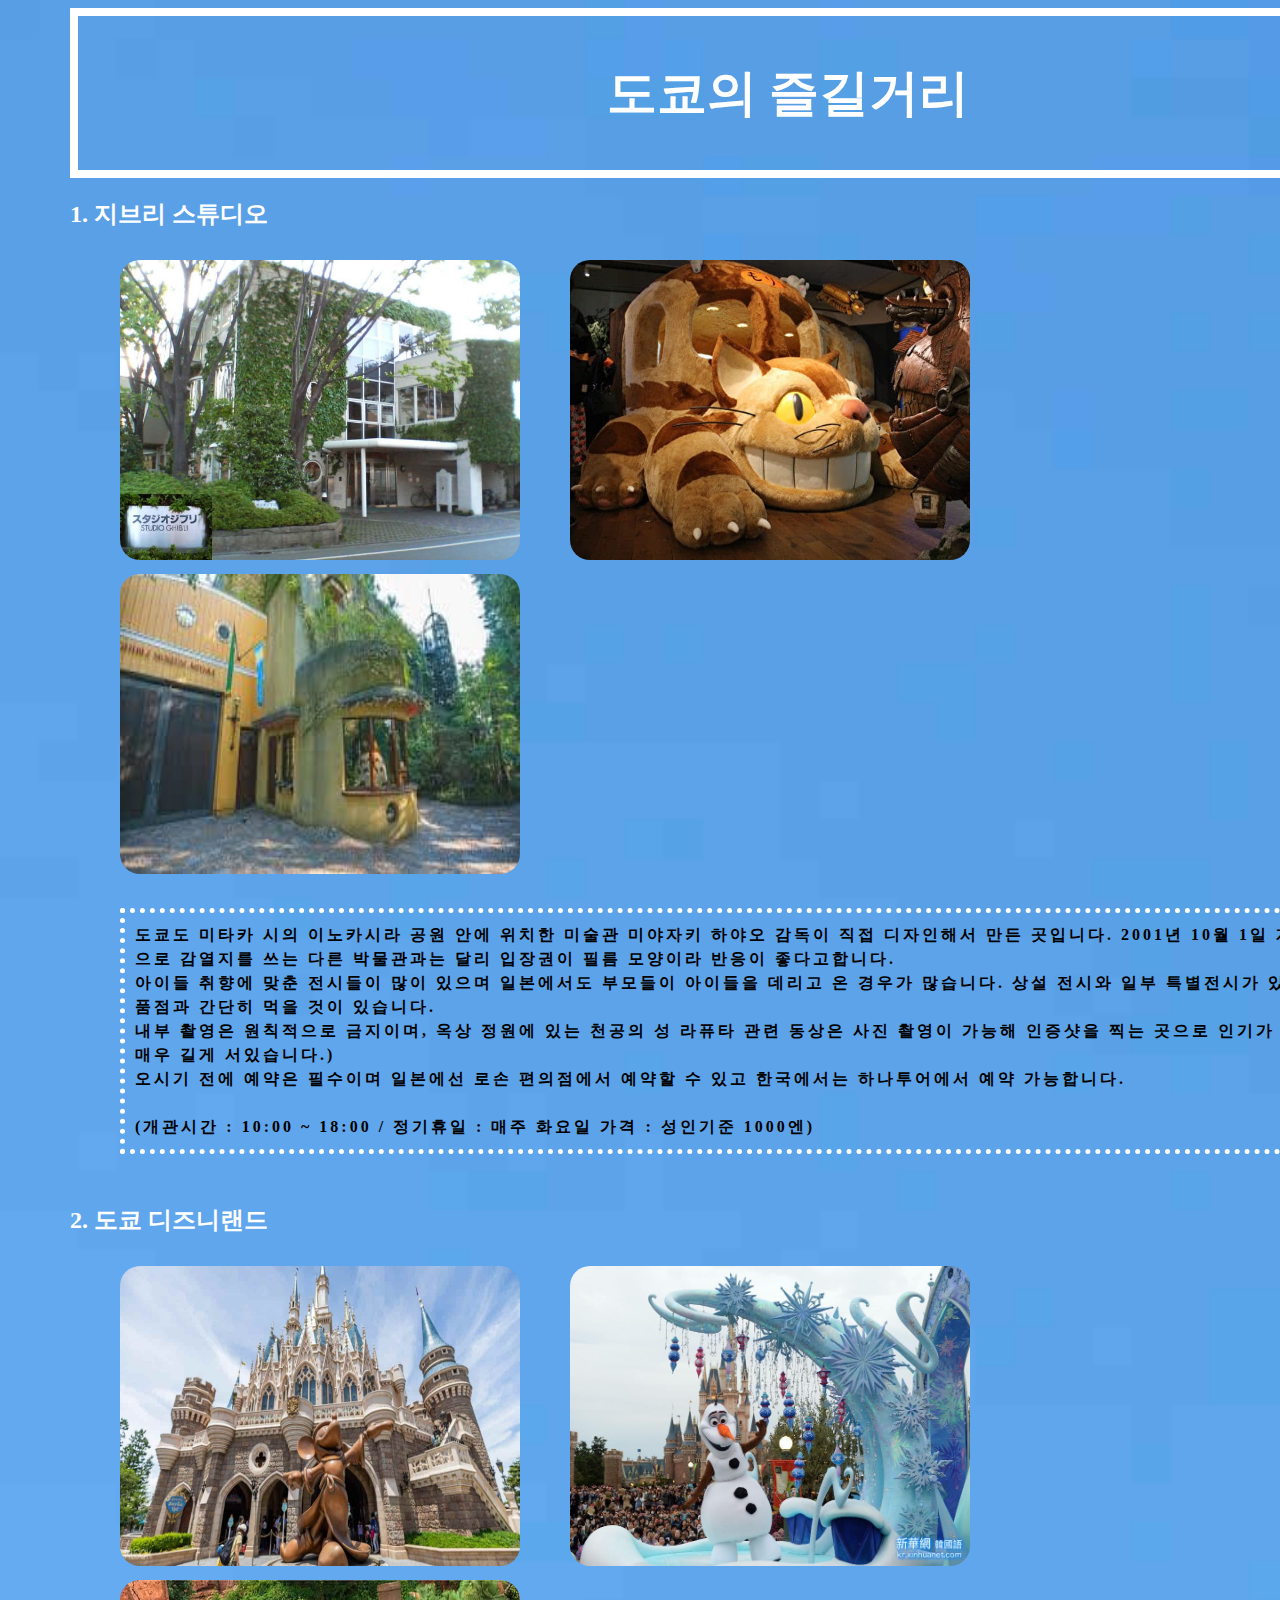
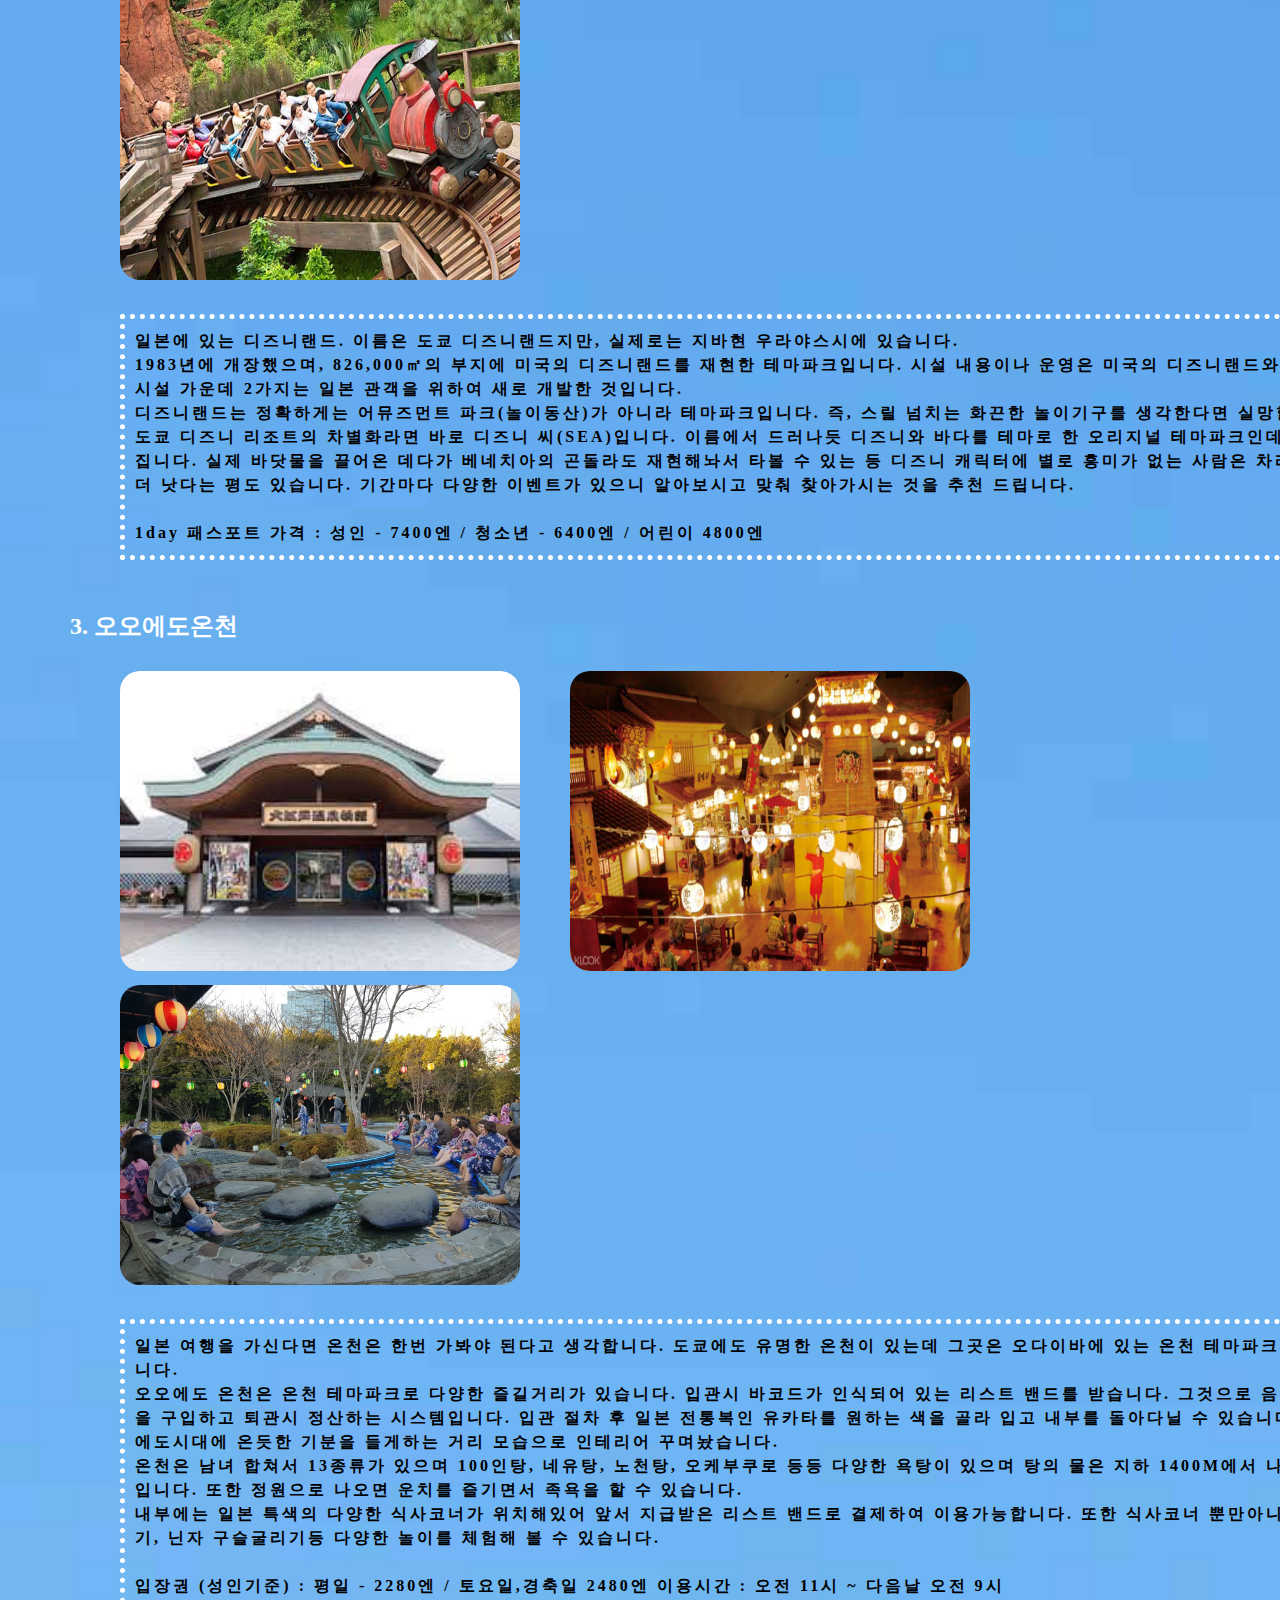
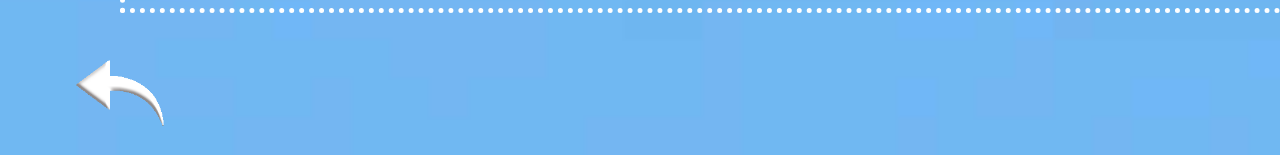
<file: nav4.html>
<!DOCTYPE html>
<html>
<head>
	<title>도쿄의 즐길거리</title>
	<meta charset="utf-8">
	<link href="nav4.css" rel ="stylesheet" type = "text/css">
	<style type="text/css">
	
	</style>
</head>
<body>
	<header>
		<div id ='title'>
		<h1>도쿄의 즐길거리<h1>
		</div>
	</header>

		<h2> 1. 지브리 스튜디오 </h2>

	<div class = "ch">
		<img src = "지브리.jpg" width=" 400" height=" 300" style="border-radius: 20px">
		<img src = "지브리2.jpg" width=" 400" height=" 300" style="border-radius: 20px">
	</div>

	<div class = "ch">
		<img src = "지브리3.jpg" width=" 400" height=" 300" style="border-radius: 20px">
		<img src = "지브리4.jpg" width=" 400" height=" 300" style="border-radius: 20px">
	</div>
	<div class = "ch">
		<img src = "지브리5.jpg" width=" 400" height=" 300" style="border-radius: 20px">
		<img src = "지브리6.jpg" width=" 400" height=" 300" style="border-radius: 20px">
	</div>
	
	</span>
	<section id = "s2">
		<span class="t1">
		도쿄도 미타카 시의 이노카시라 공원 안에 위치한 미술관 미야자키 하야오 감독이 직접 디자인해서 만든 곳입니다. 2001년 10월 1일 개관하였고
		입장권으로 감열지를 쓰는 다른 박물관과는 달리 입장권이 필름 모양이라 반응이 좋다고합니다. 
		<br>
		아이들 취향에 맞춘 전시들이 많이 있으며 일본에서도 부모들이 아이들을 데리고 온 경우가 많습니다. 상설 전시와 일부 특별전시가 있으며, 안에 기념품점과 간단히 먹을 것이 있습니다.
		<br>
		내부 촬영은 원칙적으로 금지이며, 옥상 정원에 있는 천공의 성 라퓨타 관련 동상은 사진 촬영이 가능해 인증샷을 찍는 곳으로 인기가 좋습니다. (줄이 매우 길게 서있습니다.)
		<br>
		오시기 전에 예약은 필수이며 일본에선 로손 편의점에서 예약할 수 있고 한국에서는 하나투어에서 예약 가능합니다. 
		<br><br>
		(개관시간 : 10:00 ~ 18:00 / 정기휴일 : 매주 화요일
		가격 : 성인기준 1000엔)
	</span>
	</section>
	<div class='clear'></div>


		<h2> 2. 도쿄 디즈니랜드 </h2>

	<div class = "ch">
		<img src = "디즈니1.jpg" width=" 400" height=" 300" style="border-radius: 20px">
		<img src = "디즈니2.jpg" width=" 400" height=" 300" style="border-radius: 20px">
	</div>

	<div class = "ch">
		<img src = "디즈니3.jpg" width=" 400" height=" 300" style="border-radius: 20px">
		<img src = "디즈니4.jpg" width=" 400" height=" 300" style="border-radius: 20px">
	</div>
	<div class = "ch">
		<img src = "디즈니5.jpg" width=" 400" height=" 300" style="border-radius: 20px">
		<img src = "디즈니6.jpg" width=" 400" height=" 300" style="border-radius: 20px">
	</div>

	
	<section id = "s2">
		<span class="t1">
		일본에 있는 디즈니랜드. 이름은 도쿄 디즈니랜드지만, 실제로는 지바현 우라야스시에 있습니다. 
		<br>
		1983년에 개장했으며, 826,000㎡의 부지에 미국의 디즈니랜드를 재현한 테마파크입니다. 시설 내용이나 운영은 미국의 디즈니랜드와 같지만, 32개의 시설 가운데 2가지는 일본 관객을 위하여 새로 개발한 것입니다.
		<br>
		디즈니랜드는 정확하게는 어뮤즈먼트 파크(놀이동산)가 아니라 테마파크입니다. 즉, 스릴 넘치는 화끈한 놀이기구를 생각한다면 실망할 수도 있습니다.
		<br>
		도쿄 디즈니 리조트의 차별화라면 바로 디즈니 씨(SEA)입니다. 이름에서 드러나듯 디즈니와 바다를 테마로 한 오리지널 테마파크인데, 특히 야경이 멋집니다. 실제 바닷물을 끌어온 데다가 베네치아의 곤돌라도 재현해놔서 타볼 수 있는 등 디즈니 캐릭터에 별로 흥미가 없는 사람은 차라리 디즈니 씨가 더 낫다는 평도 있습니다.
		기간마다 다양한 이벤트가 있으니 알아보시고 맞춰 찾아가시는 것을 추천 드립니다.
		<br>
		<br>
		1day 패스포트 가격 : 성인 - 7400엔 / 청소년 - 6400엔 / 어린이 4800엔
	</span>
	</section>
	
<div class='clear'></div>

		<h2> 3. 오오에도온천 </h2>

	<div class = "ch">
		<img src = "온천.jpg" width=" 400" height=" 300" style="border-radius: 20px">
		<img src = "온천2.jpg" width=" 400" height=" 300" style="border-radius: 20px">
	</div>

	<div class = "ch">
		<img src = "온천3.jpg" width=" 400" height=" 300" style="border-radius: 20px">
		<img src = "온천4.jpg" width=" 400" height=" 300" style="border-radius: 20px">
	</div>
	<div class = "ch">
		<img src = "온천5.jpg" width=" 400" height=" 300" style="border-radius: 20px">
		<img src = "온천6.jpg" width=" 400" height=" 300" style="border-radius: 20px">
	</div>

	<section id = "s2">
		<span class="t1">
		일본 여행을 가신다면 온천은 한번 가봐야 된다고 생각합니다. 도쿄에도
		유명한 온천이 있는데 그곳은 오다이바에 있는 온천 테마파크 오오에도 온천입니다.
		<br>
		오오에도 온천은 온천 테마파크로 다양한 즐길거리가 있습니다.
		입관시 바코드가 인식되어 있는 리스트 밴드를 받습니다. 그것으로 음식이나 기념품 등을 구입하고 퇴관시 정산하는 시스템입니다. 
		입관 절차 후 일본 전통복인 유카타를 원하는 색을 골라 입고 내부를 돌아다닐 수 있습니다. 내부는 마치 에도시대에 온듯한 기분을 들게하는 거리 모습으로 인테리어 꾸며놨습니다.
		<br>
		온천은 남녀 합쳐서 13종류가 있으며 100인탕, 네유탕, 노천탕, 오케부쿠로 등등 다양한 욕탕이 있으며 탕의 물은 지하 1400M에서 나오는 천연 온천수 입니다.
		또한 정원으로 나오면 운치를 즐기면서 족욕을 할 수 있습니다.
		<br>
		내부에는 일본 특색의 다양한 식사코너가 위치해있어 앞서 지급받은 리스트 밴드로 결제하여 이용가능합니다. 또한 식사코너 뿐만아니라 닌자 표창던지기, 닌자 구슬굴리기등 다양한 놀이를 체험해 볼 수 있습니다.
		<br>
		<br>
		입장권 (성인기준) : 평일 - 2280엔 / 토요일,경축일 2480엔
		이용시간 : 오전 11시 ~ 다음날 오전 9시 
	</span>
	</section>
	<footer>
		<div class='clear'></div>
		<div id="number">
			<a href="index.html"><img src ="뒤로가기.png" width="100"></a>
		</div>
	</footer>
</body>
</html>
</file>
<file: nav4.css>
<style type="text/css">

	*{
		padding: 0;
		margin: 0px;
		}

	.clear{
		clear: both;
	}

	li{
		list-style-type: none;
	}

	body{
		background-image: url(sky.jpg);
		background-repeat: no-repeat;
		margin-left: 70px;
		background-size: 10000px;
	}
	
	header{
		
		padding: 10px;
		width: 1400px;
		border: solid 8px white;	}

	header h1{
		text-align: center ;
		font-family : "휴먼엑스포"; 
		font-size : 50px;
		color: white;

	}
	#s1{
		
		margin: 30px;

	}
	#s2{
		width: 1300px;
		border: dotted 5px white;
		padding : 10px ;
		float : left;
		margin: 30px;
		margin-left: 50px;
	}
	h2{
		color: white;
	}
	.photo{
		margin-left: 20px;
	}
	.photo1{
		margin-left: 50px;
		margin-top: 10px;
		float : left;
		color: white;

	}
 /* 사진위에 마우스 포인터 올릴시 사진 변경 */
	.ch img:last-child{display:none}
	.ch:hover img:first-child{display:none}
	.ch:hover img:last-child{display:inline-block}


	.ch{
		margin-left: 50px;
		margin-top: 10px;
		float : left;
		color: white;
	}
	.t1{
		
		color: black;
		font-size: 16px;
		font-weight: bold;
		letter-spacing: 3px;
		line-height: 150%;
	}
	</style>
</file>
<file: nav.css>
<style type="text/css">

	*{
		padding: 0;
		margin: 0px;
		}

	.clear{
		clear: both;
	}

	li{
		list-style-type: none;
	}

	body{
		
		background-image: url(sky.jpg);
		background-repeat: no-repeat;
		margin-left: 70px;
		background-size: 10000px;
	}
	
	header{
		
		padding: 10px;
		width: 1400px;
		
		border: solid 8px white;	}

	header h1{
		text-align: center ;
		font-family : "휴먼엑스포"; 
		font-size : 50px;
		color: white;

	}
	#s1{
		width: 650px;
		
		float : left;
		margin-top: 60px;
	
	}
	#s2{
		width: 680px;
		border: dashed 5px white;
		padding : 10px ;
		float : left;
		
		margin-top: 60px;
		margin-left: 50px;
	}
	#s2 h2{
		color: white;
	}
	.photo img{
		margin-left: 20px;
		width: 100px;
		height: 200px;
		transition :  width 2s, height 2s;
	}
	.photo img:hover{
		width: 600px;
		height: 400px;
	}
	.t1{
		color: black;
		font-size: 18px;
		font-weight: bold;
		letter-spacing: 3px;
		line-height: 150%;
	}
	</style>
</file>
<file: nav2.css>
<style type="text/css">

	*{
		padding: 0;
		margin: 0px;
		}

	.clear{
		clear: both;
	}

	li{
		list-style-type: none;
	}

	body{
		background-image: url(sky.jpg);
		background-repeat: no-repeat;
		margin-left: 70px;
		background-size: 10000px;
	}
	
	header{
		
		padding: 10px;
		width: 1400px;
		border: solid 8px white;	}

	header h1{
		text-align: center ;
		font-family : "휴먼엑스포"; 
		font-size : 50px;
		color: white;

	}
	#s1{
		width: 650px;
		
		float : left;
		
		margin: 20px;
	}
	#s2{
		width: 680px;
		border: dashed 5px white;
		padding : 10px ;
		float : left;
		margin: 95px;
		margin-left: 50px;
	}
	h2{
		color: white;
	}
	.photo{
		margin-left: 20px;
	}
	.photo1{
		margin-left: 50px;
		float : left;
		color: white;

	}
	.t1{
		color: black;
		font-size: 18px;
		font-weight: bold;
		letter-spacing: 3px;
		line-height: 150%;
	}
	</style>
</file>
<file: nav3.css>
<style type="text/css">

	*{
		padding: 0;
		margin: 0px;
		}

	.clear{
		clear: both;
	}

	li{
		list-style-type: none;
	}

	body{
		background-image: url(sky.jpg);
		background-repeat: no-repeat;
		margin-left: 70px;
		background-size: 10000px;
	}
	
	header{
		
		padding: 10px;
		width: 1400px;
		border: solid 8px white;	}

	header h1{
		text-align: center ;
		font-family : "휴먼엑스포"; 
		font-size : 50px;
		color: white;

	}
	#s1{
		
		margin: 30px;
		
	}
	#s2{
		width: 1300px;
		border: dotted 5px white;
		padding : 10px ;
		float : left;
		margin: 30px;
		margin-left: 50px;
		
	}

	h2{
		color: white;
	}
	.photo{
		margin-left: 20px;
	}
	.photo1{
		margin-left: 50px;
		margin-top: 10px;
		float : left;
		color: white;
	}

	.t1{
		
		color: black;
		font-size: 18px;
		font-weight: bold;
		letter-spacing: 3px;
		line-height: 150%;
	}
	
	.photo1 img{
		transition :  width 2s, height 2s;
	}
	

	#dis1{
		display: none;
	}

	#dis:hover #dis1{
		display: block;

	}
	
	.photo1 img:hover{
		width: 300px;
	}


	</style>
</file>
